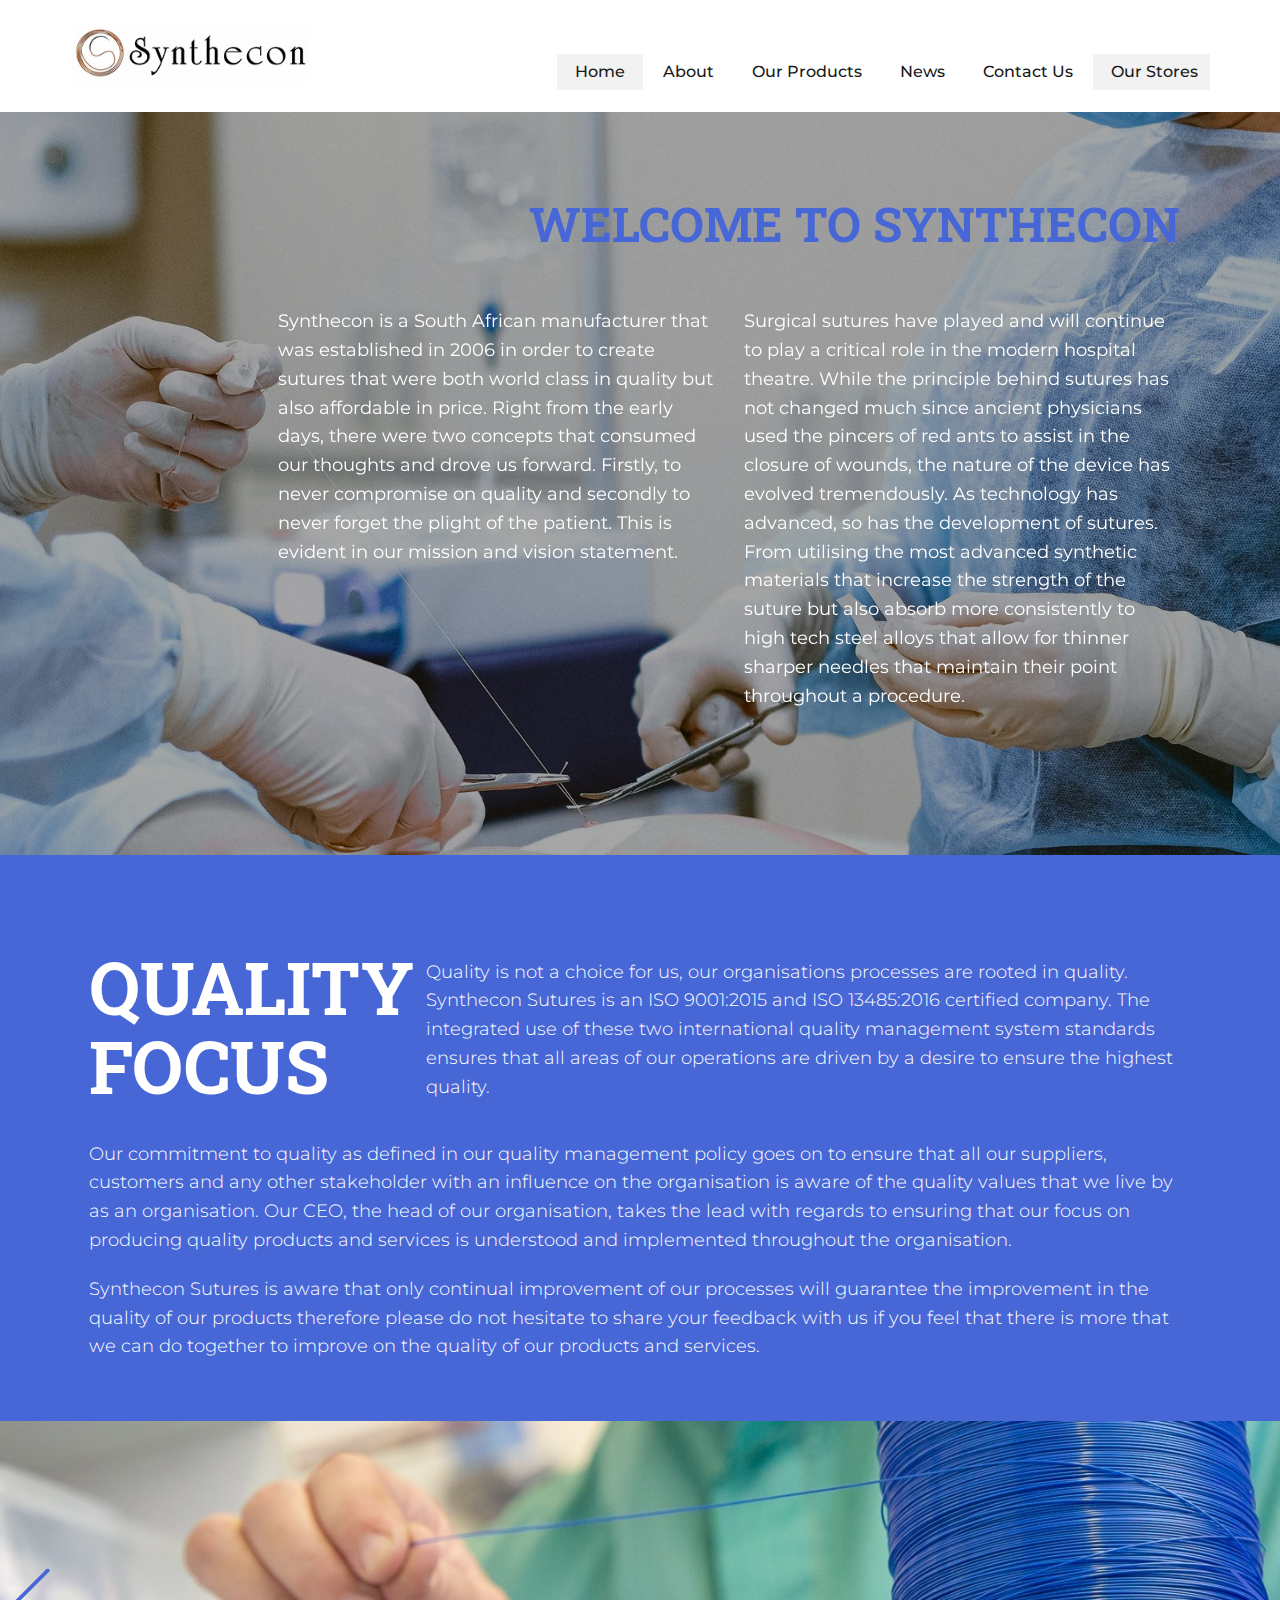
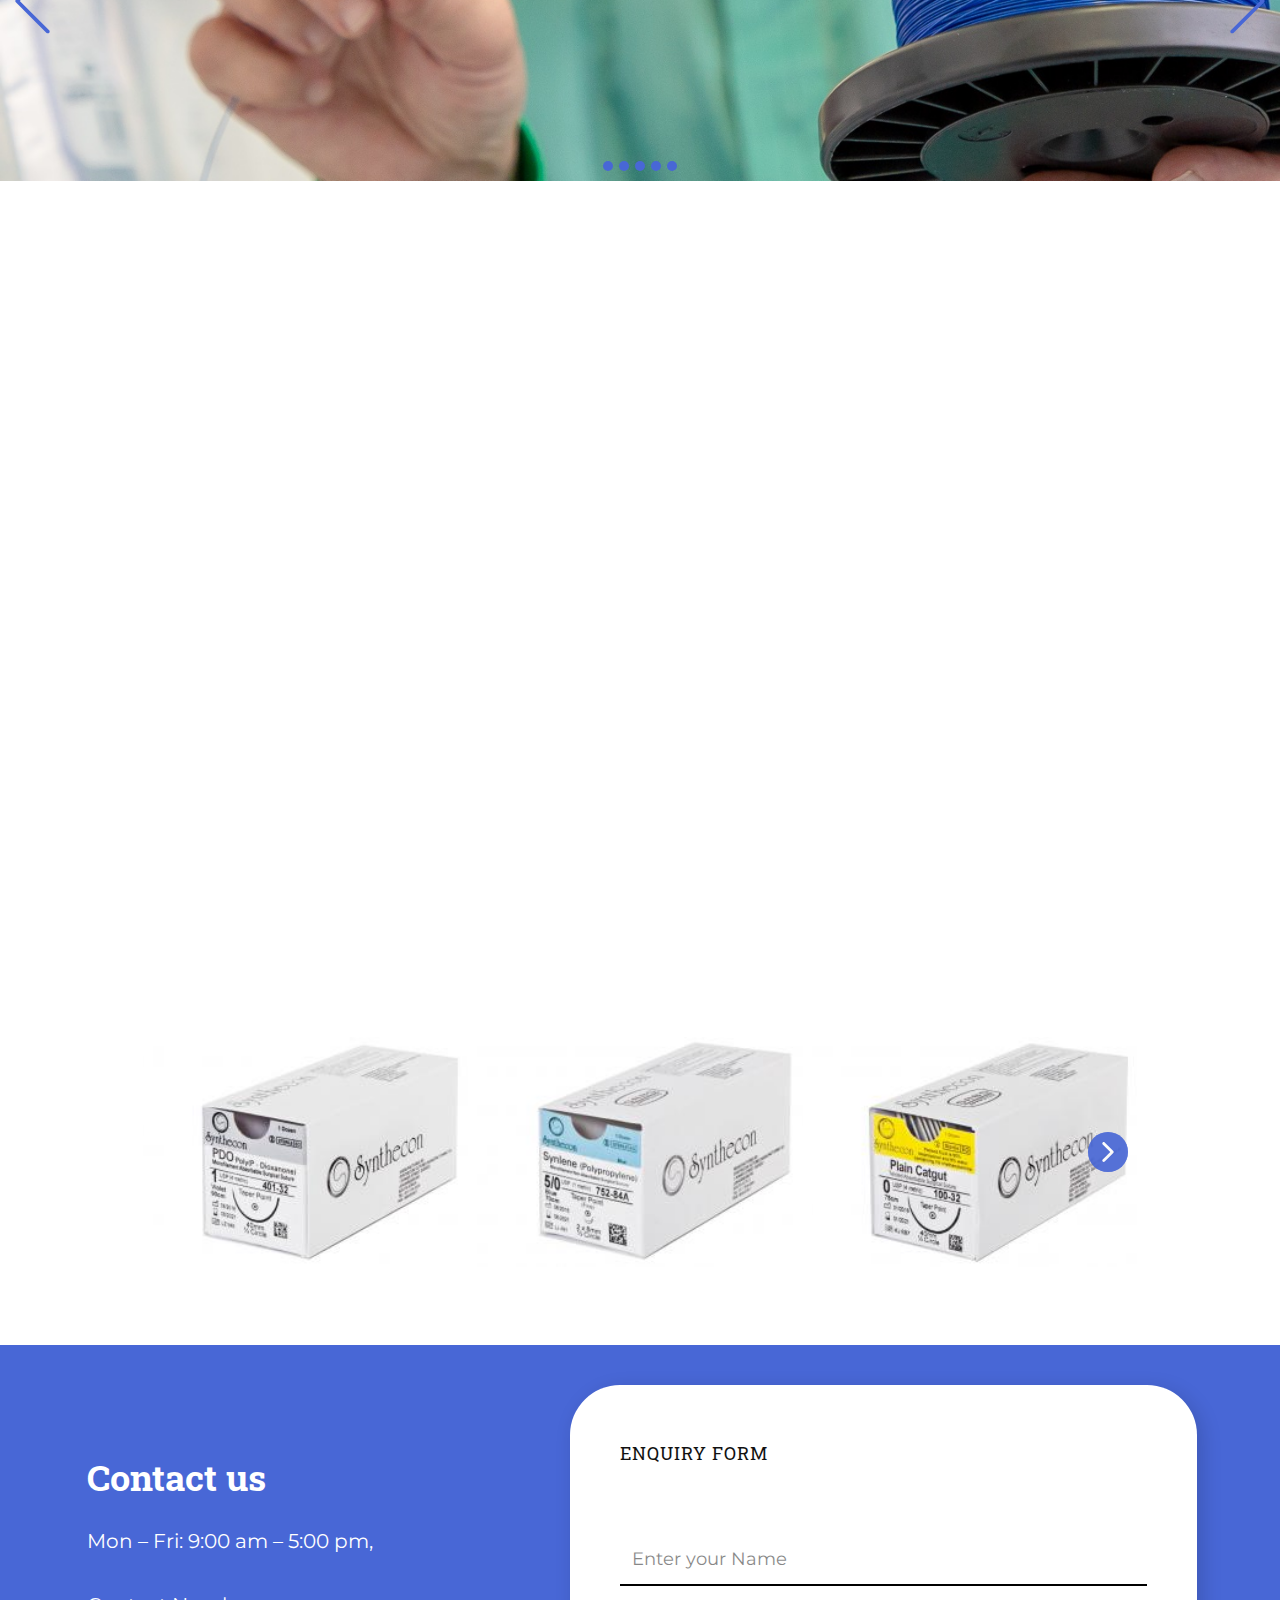
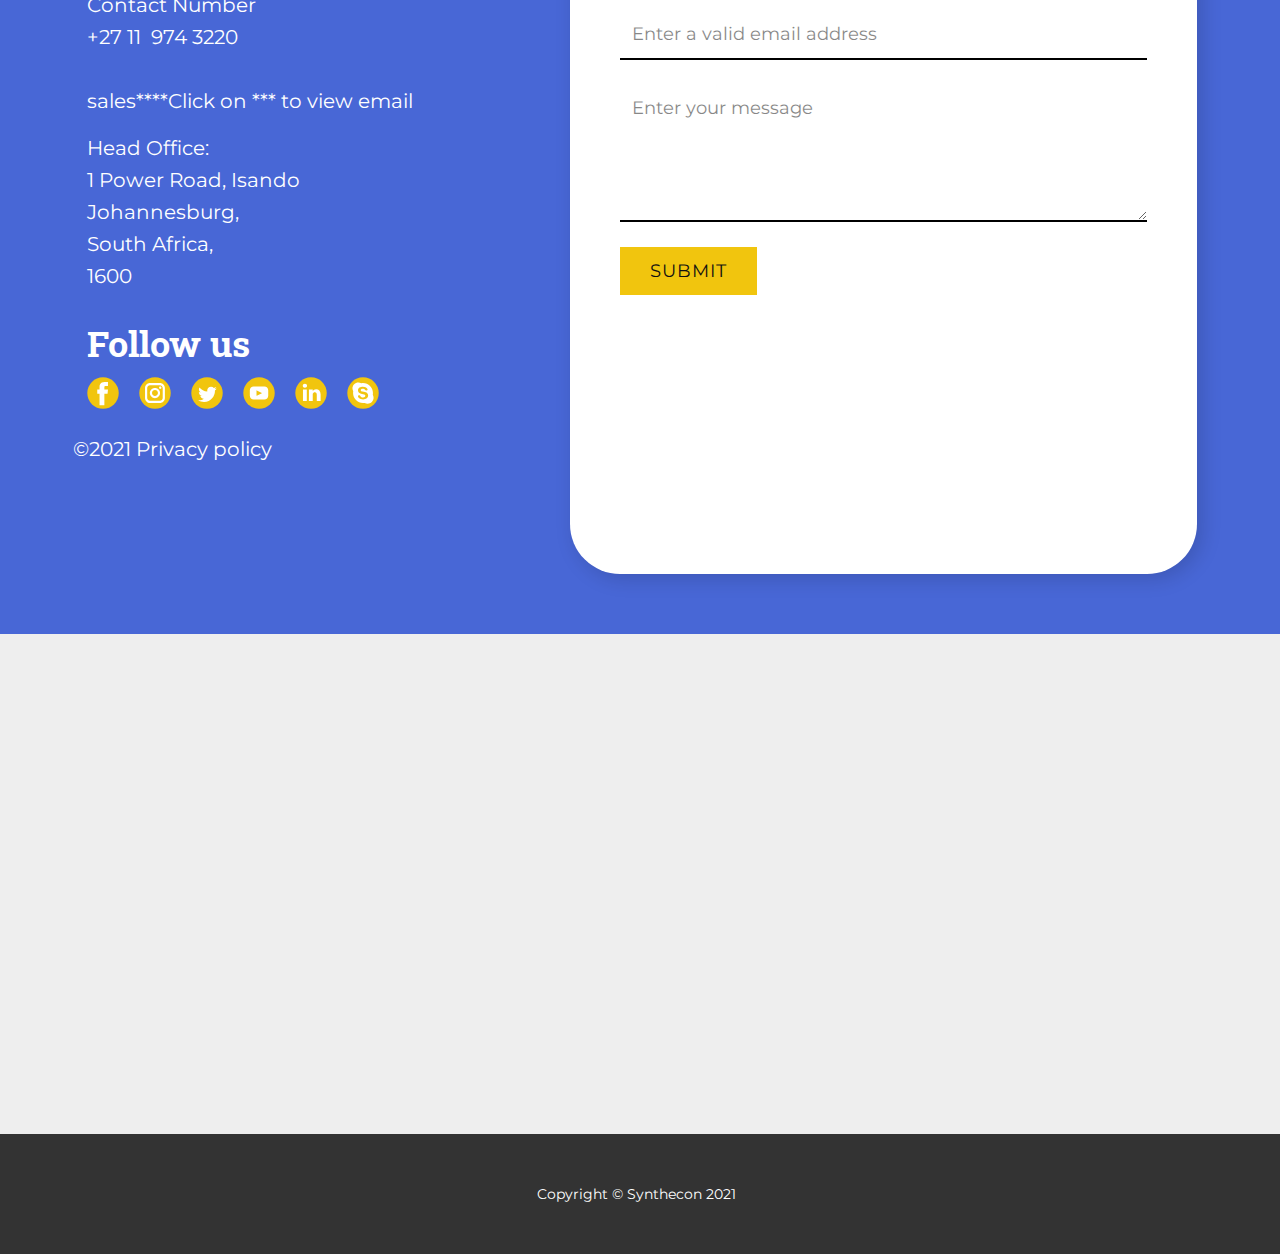
<file: index.html>
<!DOCTYPE html>
<html style="font-size: 16px;"><head>
    <meta name="viewport" content="width=device-width, initial-scale=1.0">
    <meta charset="utf-8">
    <meta name="keywords" content="Dental Care Services, Preventive services include:, About Our Dental Clinicand why choose us?, Our Services, GeneralDentist &amp; Prosthodontist, High Quality Treatment, contact us">
    <meta name="description" content="">
    <meta name="page_type" content="np-template-header-footer-from-plugin">
    <title>Home</title>
    <link rel="stylesheet" href="nicepage.css" media="screen">
<link rel="stylesheet" href="Home.css" media="screen">
    <script class="u-script" type="text/javascript" src="jquery.js" defer=""></script>
    <script class="u-script" type="text/javascript" src="nicepage.js" defer=""></script>
    <meta name="generator" content="Nicepage 3.29.1, nicepage.com">
    <meta property="og:title" content="Welcome to Synthecon">
    <meta property="og:description" content="Synthecon Sutures is a South African based leading manufacturer of quality surgical sutures.">
    <meta property="og:image" content="https://www.synthecon.co.za/images/favicon.jpg">
    <meta property="og:url" content="https://www.synthecon.co.za/">
    <link rel="icon" href="images/favicon.jpg">
    
    
    
    
    
    <link id="u-theme-google-font" rel="stylesheet" href="https://fonts.googleapis.com/css?family=Roboto+Slab:100,200,300,400,500,600,700,800,900|Montserrat:100,100i,200,200i,300,300i,400,400i,500,500i,600,600i,700,700i,800,800i,900,900i">
    
    
    
    
    
    
    
    
    <script type="application/ld+json">{
		"@context": "http://schema.org",
		"@type": "Organization",
		"name": "Synthecon",
		"logo": "images/logo.jpg"
}</script>
    <meta name="theme-color" content="#4867d6">
    <meta property="og:type" content="website">
  </head>
  <body data-home-page="Home.html" data-home-page-title="Home" class="u-body"><header class="u-clearfix u-header u-sticky u-sticky-4473 u-white u-header" id="sec-ae8a"><div class="u-clearfix u-sheet u-valign-middle-xl u-sheet-1">
        <a href="Home.html#sec-d87c" data-page-id="933927194" class="u-image u-logo u-image-1" data-image-width="297" data-image-height="80" title="Home">
          <img src="images/logo.jpg" class="u-logo-image u-logo-image-1">
        </a>
        <nav class="u-menu u-menu-dropdown u-offcanvas u-menu-1" data-responsive-from="MD">
          <div class="menu-collapse" style="font-size: 1rem; letter-spacing: 0px; font-weight: 500;">
            <a class="u-button-style u-custom-active-border-color u-custom-active-color u-custom-border u-custom-border-color u-custom-borders u-custom-hover-border-color u-custom-hover-color u-custom-left-right-menu-spacing u-custom-padding-bottom u-custom-text-active-color u-custom-text-color u-custom-text-hover-color u-custom-top-bottom-menu-spacing u-nav-link u-text-active-palette-1-base u-text-hover-palette-2-base" href="#">
              <svg><use xmlns:xlink="http://www.w3.org/1999/xlink" xlink:href="#menu-hamburger"></use></svg>
              <svg version="1.1" xmlns="http://www.w3.org/2000/svg" xmlns:xlink="http://www.w3.org/1999/xlink"><defs><symbol id="menu-hamburger" viewBox="0 0 16 16" style="width: 16px; height: 16px;"><rect y="1" width="16" height="2"></rect><rect y="7" width="16" height="2"></rect><rect y="13" width="16" height="2"></rect>
</symbol>
</defs></svg>
            </a>
          </div>
          <div class="u-custom-menu u-nav-container" wfd-invisible="true">
            <ul class="u-nav u-spacing-2 u-unstyled u-nav-1"><li class="u-nav-item"><a class="u-active-grey-5 u-border-active-palette-1-base u-border-hover-palette-1-base u-button-style u-hover-grey-10 u-nav-link u-text-active-grey-90 u-text-grey-90 u-text-hover-grey-90" href="Home.html" style="padding: 10px 18px;">Home</a>
</li><li class="u-nav-item"><a class="u-active-grey-5 u-border-active-palette-1-base u-border-hover-palette-1-base u-button-style u-hover-grey-10 u-nav-link u-text-active-grey-90 u-text-grey-90 u-text-hover-grey-90" href="Home.html#sec-d87c" data-page-id="933927194" style="padding: 10px 18px;">About</a>
</li><li class="u-nav-item"><a class="u-active-grey-5 u-border-active-palette-1-base u-border-hover-palette-1-base u-button-style u-hover-grey-10 u-nav-link u-text-active-grey-90 u-text-grey-90 u-text-hover-grey-90" href="Home.html#sec-d87c" data-page-id="933927194" style="padding: 10px 18px;">Our Products</a>
</li><li class="u-nav-item"><a class="u-active-grey-5 u-border-active-palette-1-base u-border-hover-palette-1-base u-button-style u-hover-grey-10 u-nav-link u-text-active-grey-90 u-text-grey-90 u-text-hover-grey-90" href="Home.html#sec-d87c" data-page-id="933927194" style="padding: 10px 18px;">News</a>
</li><li class="u-nav-item"><a class="u-active-grey-5 u-border-active-palette-1-base u-border-hover-palette-1-base u-button-style u-hover-grey-10 u-nav-link u-text-active-grey-90 u-text-grey-90 u-text-hover-grey-90" href="Home.html#carousel_4730" data-page-id="933927194" style="padding: 10px 18px;">Contact Us</a>
</li><li class="u-nav-item"><a class="u-active-grey-5 u-border-active-palette-1-base u-border-hover-palette-1-base u-button-style u-hover-grey-10 u-nav-link u-text-active-grey-90 u-text-grey-90 u-text-hover-grey-90" href="Home.html#sec-d87c" data-page-id="933927194" style="padding: 10px 12px 10px 18px;">Our Stores</a>
</li></ul>
          </div>
          <div class="u-custom-menu u-nav-container-collapse">
            <div class="u-black u-container-style u-inner-container-layout u-opacity u-opacity-95 u-sidenav">
              <div class="u-inner-container-layout u-sidenav-overflow">
                <div class="u-menu-close"></div>
                <ul class="u-align-center u-nav u-popupmenu-items u-unstyled u-nav-2"><li class="u-nav-item"><a class="u-button-style u-nav-link" href="Home.html" style="padding: 10px 20px;">Home</a>
</li><li class="u-nav-item"><a class="u-button-style u-nav-link" href="Home.html#sec-d87c" data-page-id="933927194" style="padding: 10px 20px;">About</a>
</li><li class="u-nav-item"><a class="u-button-style u-nav-link" href="Home.html#sec-d87c" data-page-id="933927194" style="padding: 10px 20px;">Our Products</a>
</li><li class="u-nav-item"><a class="u-button-style u-nav-link" href="Home.html#sec-d87c" data-page-id="933927194" style="padding: 10px 20px;">News</a>
</li><li class="u-nav-item"><a class="u-button-style u-nav-link" href="Home.html#carousel_4730" data-page-id="933927194" style="padding: 10px 20px;">Contact Us</a>
</li><li class="u-nav-item"><a class="u-button-style u-nav-link" href="Home.html#sec-d87c" data-page-id="933927194" style="padding: 10px 20px;">Our Stores</a>
</li></ul>
              </div>
            </div>
            <div class="u-black u-menu-overlay u-opacity u-opacity-70" wfd-invisible="true"></div>
          </div>
        </nav>
      </div></header> 
    <section class="u-clearfix u-image u-shading u-section-1" id="sec-d87c" data-image-width="1600" data-image-height="1067">
      <div class="u-clearfix u-sheet u-valign-middle-xs u-sheet-1">
        <div class="u-clearfix u-layout-wrap u-layout-wrap-1">
          <div class="u-layout">
            <div class="u-layout-col">
              <div class="u-size-30">
                <div class="u-layout-col">
                  <div class="u-container-style u-layout-cell u-left-cell u-right-cell u-size-60 u-layout-cell-1">
                    <div class="u-container-layout u-valign-middle u-container-layout-1">
                      <h2 class="u-text u-text-palette-1-base u-text-1" data-animation-name="slideIn" data-animation-duration="1000" data-animation-delay="0" data-animation-direction="Right"> WELCOME ​TO SYNTHECON</h2>
                    </div>
                  </div>
                </div>
              </div>
              <div class="u-size-30">
                <div class="u-layout-row">
                  <div class="u-container-style u-layout-cell u-right-cell u-size-30 u-layout-cell-2">
                    <div class="u-container-layout u-container-layout-2">
                      <p class="u-text u-text-2" data-animation-name="fadeIn" data-animation-duration="1000" data-animation-delay="0" data-animation-direction=""> Synthecon is a South African manufacturer that was established in 2006 in order to create sutures that were both world class in quality but also affordable in price. Right from the early days, there were two concepts that consumed our thoughts and drove us forward. Firstly, to never compromise on quality and secondly to never forget the plight of the patient. This is evident in our mission and vision statement. </p>
                    </div>
                  </div>
                  <div class="u-container-style u-layout-cell u-left-cell u-size-30 u-layout-cell-3" data-animation-name="fadeIn" data-animation-duration="1000" data-animation-delay="0" data-animation-direction="">
                    <div class="u-container-layout u-container-layout-3">
                      <p class="u-text u-text-3"> Surgical sutures have played and will continue to play a critical role in the modern hospital theatre. While the principle behind sutures has not changed much since ancient physicians used the pincers of red ants to assist in the closure of wounds, the nature of the device has evolved tremendously. As technology has advanced, so has the development of sutures. From utilising the most advanced synthetic materials that increase the strength of the suture but also absorb more consistently to high tech steel alloys that allow for thinner sharper needles that maintain their point throughout a procedure.</p>
                    </div>
                  </div>
                </div>
              </div>
            </div>
          </div>
        </div>
      </div>
    </section>
    <section class="u-clearfix u-palette-1-base u-section-2" id="carousel_05cc">
      <div class="u-clearfix u-sheet u-valign-middle-lg u-valign-middle-md u-valign-middle-sm u-valign-middle-xs u-sheet-1">
        <div class="u-clearfix u-expanded-width-lg u-expanded-width-md u-expanded-width-sm u-expanded-width-xs u-layout-wrap u-layout-wrap-1">
          <div class="u-layout">
            <div class="u-layout-row">
              <div class="u-container-style u-layout-cell u-left-cell u-size-60 u-layout-cell-1">
                <div class="u-container-layout u-container-layout-1">
                  <h2 class="u-align-center-xs u-align-left-sm u-text u-text-1"> QUALITY FOCUS</h2>
                  <p class="u-text u-text-2"> Quality is not a choice for us, our organisations processes are rooted in quality. Synthecon Sutures is an ISO 9001:2015 and ISO 13485:2016 certified company. The integrated use of these two international quality manageme​​nt system standards ensures that all areas of our operations are driven by a desire to ensure the highest quality.</p>
                  <p class="u-text u-text-3"> Our commitment to quality as defined in our quality management policy goes on to ensure that all our suppliers, customers and any other stakeholder with an influence on the organisation is aware of the quality values that we live by as an organisation. Our CEO, the head of our organisation, takes the lead with regards to ensuring that our focus on producing quality products and services is understood and implemented throughout the organisation.</p>
                  <p class="u-text u-text-4"> Synthecon Sutures is aware that only continual improvement of our processes will guarantee the improvement in the quality of our products therefore please do not hesitate to share your feedback with us if you feel that there is more that we can do together to improve on the quality of our products and services.</p>
                </div>
              </div>
            </div>
          </div>
        </div>
      </div>
    </section>
    <section class="u-carousel u-slide u-block-80c3-1" id="carousel_66ef" data-interval="1500" data-u-ride="carousel">
      <ol class="u-absolute-hcenter u-carousel-indicators u-block-80c3-2">
        <li data-u-target="#carousel_66ef" class="u-active u-palette-1-base u-shape-circle" data-u-slide-to="0" style="width: 10px; height: 10px;"></li>
        <li data-u-target="#carousel_66ef" class="u-palette-1-base u-shape-circle" data-u-slide-to="1" style="width: 10px; height: 10px;"></li>
        <li data-u-target="#carousel_66ef" class="u-palette-1-base u-shape-circle" data-u-slide-to="2" style="width: 10px; height: 10px;"></li>
        <li data-u-target="#carousel_66ef" class="u-palette-1-base u-shape-circle" data-u-slide-to="3" style="width: 10px; height: 10px;"></li>
        <li data-u-target="#carousel_66ef" class="u-palette-1-base u-shape-circle" data-u-slide-to="4" style="width: 10px; height: 10px;"></li>
      </ol>
      <div class="u-carousel-inner" role="listbox">
        <div class="u-active u-align-center u-carousel-item u-clearfix u-image u-section-3-1" data-image-width="1451" data-image-height="430">
          <div class="u-align-left u-clearfix u-sheet u-sheet-1"></div>
        </div>
        <div class="u-carousel-item u-clearfix u-image u-section-3-2" data-image-width="1450" data-image-height="430">
          <div class="u-clearfix u-sheet u-sheet-1"></div>
        </div>
        <div class="u-carousel-item u-clearfix u-image u-section-3-3" data-image-width="1444" data-image-height="431">
          <div class="u-clearfix u-sheet u-sheet-1"></div>
        </div>
        <div class="u-carousel-item u-clearfix u-image u-section-3-4" data-image-width="1450" data-image-height="431">
          <div class="u-clearfix u-sheet u-sheet-1"></div>
        </div>
        <div class="u-carousel-item u-clearfix u-image u-section-3-5" data-image-width="1450" data-image-height="431">
          <div class="u-clearfix u-sheet u-sheet-1"></div>
        </div>
      </div>
      <a class="u-absolute-vcenter u-carousel-control u-carousel-control-prev u-icon-circle u-text-palette-1-base u-block-80c3-3" href="#carousel_66ef" role="button" data-u-slide="prev">
        <span aria-hidden="true">
          <svg viewBox="0 0 477.175 477.175"><path d="M145.188,238.575l215.5-215.5c5.3-5.3,5.3-13.8,0-19.1s-13.8-5.3-19.1,0l-225.1,225.1c-5.3,5.3-5.3,13.8,0,19.1l225.1,225
                    c2.6,2.6,6.1,4,9.5,4s6.9-1.3,9.5-4c5.3-5.3,5.3-13.8,0-19.1L145.188,238.575z"></path></svg>
        </span>
        <span class="sr-only">Previous</span>
      </a>
      <a class="u-absolute-vcenter u-carousel-control u-carousel-control-next u-icon-circle u-text-palette-1-base u-block-80c3-4" href="#carousel_66ef" role="button" data-u-slide="next">
        <span aria-hidden="true">
          <svg viewBox="0 0 477.175 477.175"><path d="M360.731,229.075l-225.1-225.1c-5.3-5.3-13.8-5.3-19.1,0s-5.3,13.8,0,19.1l215.5,215.5l-215.5,215.5
                    c-5.3,5.3-5.3,13.8,0,19.1c2.6,2.6,6.1,4,9.5,4c3.4,0,6.9-1.3,9.5-4l225.1-225.1C365.931,242.875,365.931,234.275,360.731,229.075z"></path></svg>
        </span>
        <span class="sr-only">Next</span>
      </a>
    </section>
    <section class="skrollable u-align-center u-clearfix u-image u-parallax u-shading u-section-4" id="sec-31fa" data-image-width="1200" data-image-height="800">
      <div class="u-clearfix u-sheet u-valign-middle-sm u-valign-middle-xs u-sheet-1">
        <div class="u-expanded-width u-list u-list-1">
          <div class="u-repeater u-repeater-1">
            <div class="u-container-style u-list-item u-repeater-item u-list-item-1" data-animation-name="slideIn" data-animation-duration="1000" data-animation-delay="0" data-animation-direction="Right">
              <div class="u-container-layout u-similar-container u-valign-middle-md u-valign-middle-sm u-valign-middle-xs u-container-layout-1"><span class="u-icon u-icon-circle u-palette-2-light-1 u-spacing-20 u-icon-1"><svg class="u-svg-link" preserveAspectRatio="xMidYMin slice" viewBox="0 -22 476.43334 476" style=""><use xmlns:xlink="http://www.w3.org/1999/xlink" xlink:href="#svg-1d53"></use></svg><svg class="u-svg-content" viewBox="0 -22 476.43334 476" id="svg-1d53"><path d="m421.71875 161.597656-1.640625-67.179687c-.757813-14.988281 10.394531-27.925781 25.332031-29.382813l23.019532 145.269532c.277343 18.234374-5.320313 36.070312-15.96875 50.871093l-56.351563 68.199219c-5.1875 6.277344-7.746094 14.3125-7.140625 22.429688l1.511719 20.140624-78.460938-37.371093.300781-.636719c-6.21875-30.597656 5.179688-62.101562 29.539063-81.632812l4.46875-3.589844c7.003906-5.617188 12.648437-12.742188 16.511719-20.847656l21.539062-45.222657c6.757813-14.191406 21.699219-22.613281 37.339844-21.046875zm0 0" fill="#f7caa5"></path><path d="m390.480469 371.945312 8.828125 4.210938-23.609375 49.578125-108.820313-51.816406 23.621094-49.59375 21.519531 10.25zm0 0" fill="#00efd1"></path><path d="m331.121094 38.175781v126.800781l-92.902344 29.960938v-126.800781zm0 0" fill="#00acea"></path><path d="m238.21875 68.136719-92.898438-29.960938 92.898438-29.960937 92.902344 29.960937zm0 0" fill="#00efd1"></path><path d="m238.21875 68.136719v126.800781l-92.898438-29.960938v-126.800781zm0 0" fill="#00acea"></path><path d="m85.960938 371.945312 78.457031-37.371093 21.519531-10.25 23.621094 49.59375-108.820313 51.816406-23.609375-49.578125zm0 0" fill="#00efd1"></path><path d="m54.71875 161.597656c15.640625-1.566406 30.582031 6.855469 37.339844 21.046875l21.539062 45.222657c3.863282 8.105468 9.507813 15.230468 16.511719 20.847656l4.46875 3.589844c24.359375 19.53125 35.761719 51.035156 29.542969 81.632812l.296875.636719-78.457031 37.371093 1.507812-20.140624c.605469-8.117188-1.953125-16.152344-7.140625-22.429688l-56.347656-68.199219c-10.652344-14.800781-16.25-32.636719-15.972657-50.871093l23.019532-145.269532c14.386718 1.40625 25.359375 13.488282 25.371094 27.941406 0 .480469-.019532.960938-.039063 1.441407zm0 0" fill="#f7caa5"></path><g fill="#083863"><path d="m444.632812 57.074219c-19.160156 1.847656-33.488281 18.414062-32.546874 37.640625l1.4375 58.925781c-15.753907 1.59375-29.535157 11.28125-36.367188 25.566406l-21.535156 45.21875c-3.355469 7.011719-8.242188 13.179688-14.300782 18.050781l-4.464843 3.585938c-22.765625 18.164062-35.453125 46.132812-34.125 75.226562l-8.792969-4.1875c-3.988281-1.902343-8.761719-.207031-10.664062 3.78125l-23.617188 49.59375c-1.898438 3.988282-.207031 8.761719 3.785156 10.664063l108.820313 51.816406c1.914062.914063 4.113281 1.03125 6.113281.320313 2-.710938 3.632812-2.183594 4.542969-4.101563l23.609375-49.578125c1.898437-3.988281.207031-8.761718-3.777344-10.660156l-4.644531-2.214844-1.160157-15.5c-.464843-6.0625 1.445313-12.066406 5.328126-16.746094l56.351562-68.199218c.113281-.136719.222656-.277344.324219-.421875 11.617187-16.214844 17.738281-35.722657 17.476562-55.667969-.007812-.378906-.039062-.753906-.101562-1.128906l-23.019531-145.269532c-.65625-4.179687-4.460938-7.125-8.671876-6.714843zm-72.714843 358-94.371094-44.9375 16.738281-35.144531 94.367188 44.945312zm74.203125-158.777344-56.175782 67.980469c-6.519531 7.859375-9.734374 17.945312-8.953124 28.128906l.476562 6.390625-61.847656-29.464844c-4.394532-26.789062 6.03125-53.859375 27.253906-70.789062l4.460938-3.585938c7.9375-6.378906 14.335937-14.464843 18.730468-23.648437l21.539063-45.222656c5.320312-11.136719 17.050781-17.746094 29.332031-16.527344.648438.066406 1.296875.152344 1.9375.257812l-31.484375 66.109375c-1.898437 3.988281-.207031 8.761719 3.78125 10.664063 3.992187 1.898437 8.765625.207031 10.664063-3.785156l35.398437-74.328126c1.902344-3.988281.207031-8.765624-3.78125-10.664062-2.535156-1.207031-5.175781-2.171875-7.890625-2.890625l-1.480469-60.703125c0-.070312 0-.140625-.007812-.207031-.410157-7.875 3.832031-15.261719 10.839843-18.875l21.527344 135.84375c.09375 16.234375-4.914062 32.085937-14.320312 45.3125zm0 0"></path><path d="m17.8125 266.277344 56.355469 68.199218c3.875 4.675782 5.785156 10.675782 5.324219 16.730469l-1.164063 15.515625-4.640625 2.210938c-3.988281 1.902344-5.679688 6.675781-3.78125 10.664062l23.613281 49.578125c.910157 1.917969 2.546875 3.394531 4.546875 4.101563 2 .710937 4.199219.597656 6.113282-.316406l108.820312-51.820313c3.992188-1.898437 5.683594-6.675781 3.785156-10.664063l-23.621094-49.589843c-1.898437-3.988281-6.671874-5.683594-10.660156-3.78125l-8.792968 4.1875c1.328124-29.089844-11.355469-57.058594-34.117188-75.222657l-4.476562-3.59375c-6.058594-4.871093-10.945313-11.039062-14.296876-18.050781l-21.542968-45.21875c-6.824219-14.285156-20.605469-23.976562-36.359375-25.570312l1.441406-58.957031c.023437-.566407.042969-1.136719.042969-1.703126.054687-18.597656-14.082032-34.164062-32.597656-35.902343-4.210938-.410157-8.015626 2.53125-8.675782 6.710937l-23.019531 145.269532c-.0625.375-.09375.753906-.1015625 1.128906-.2617185 19.945312 5.8593755 39.453125 17.4765625 55.667968.105469.144532.214844.285157.328125.425782zm181.082031 103.855468-94.375 44.941407-16.730469-35.136719 80.070313-38.136719 14.300781-6.8125zm-161.363281-295.007812c6.691406 3.433594 10.890625 10.332031 10.867188 17.851562 0 .367188-.015626.738282-.03125 1.105469v.140625l-1.484376 60.699219c-2.710937.71875-5.355468 1.6875-7.886718 2.890625-3.992188 1.898438-5.6875 6.671875-3.789063 10.664062l35.398438 74.328126c1.902343 3.992187 6.675781 5.683593 10.664062 3.785156 3.988281-1.902344 5.683594-6.675782 3.78125-10.664063l-31.484375-66.109375c.648438-.109375 1.300782-.195312 1.953125-.261718 12.277344-1.210938 24 5.398437 29.316407 16.53125l21.542968 45.222656c4.390625 9.183594 10.789063 17.265625 18.722656 23.644531l4.472657 3.59375c21.21875 16.929687 31.636719 44 27.246093 70.789063l-61.855468 29.460937.476562-6.398437c.777344-10.179688-2.429687-20.261719-8.949218-28.117188l-56.171876-67.988281c-9.40625-13.226563-14.417968-29.078125-14.320312-45.308594zm0 0"></path><path d="m333.625 172.589844c3.316406-1.0625 5.574219-4.132813 5.59375-7.613282v-126.800781c-.019531-3.480469-2.277344-6.550781-5.59375-7.613281l-92.925781-29.960938c-1.601563-.5117182-3.320313-.5117182-4.921875 0l-92.957032 29.960938c-3.316406 1.058594-5.578124 4.132812-5.601562 7.613281v126.800781c.023438 3.480469 2.277344 6.550782 5.59375 7.613282l92.925781 29.960937c.796875.253907 1.628907.386719 2.46875.386719.84375 0 1.683594-.132812 2.484375-.386719zm-87.40625 11.359375v-109.988281l77-24.796876v109.984376zm-8-167.328125 66.835938 21.554687-66.835938 21.554688-66.835938-21.554688zm-85 32.542968 77 24.796876v109.988281l-77-24.800781zm0 0"></path>
</g></svg>
            
            
          </span>
                <h3 class="u-align-center u-text u-text-default u-text-1"> Product Overview</h3>
                <p class="u-align-center u-text u-text-default u-text-2"> Synthecon Sutures is a South African based leading manufacturer of quality surgical sutures. To create products of a high standard, our company has for over a decade invested in building strong relationships with only the best suppliers of our materials.<br>
                  <br>Our multi-skilled team of experts combines our collective skills and experience to build onto our understanding of customer requirements. &nbsp;Synthecon sutures can provide you with off the shelf and customer specific products that do not only meet the expectations of you our customers but guarantee the safety and wellbeing of patients.
                </p>
              </div>
            </div>
            <div class="u-align-center u-container-style u-list-item u-repeater-item u-list-item-2" data-animation-name="slideIn" data-animation-duration="1000" data-animation-delay="0" data-animation-direction="Right">
              <div class="u-container-layout u-similar-container u-valign-middle-md u-valign-middle-sm u-valign-middle-xs u-container-layout-2"><span class="u-icon u-icon-circle u-palette-2-light-1 u-spacing-20 u-icon-2"><svg class="u-svg-link" preserveAspectRatio="xMidYMin slice" viewBox="0 0 512 512" style=""><use xmlns:xlink="http://www.w3.org/1999/xlink" xlink:href="#svg-7106"></use></svg><svg class="u-svg-content" viewBox="0 0 512 512" id="svg-7106"><g><path d="m256 7.5h112v497h-112z" fill="#2196f3"></path><path d="m338 7.5h30v497h-30z" fill="#1e88e5"></path><path d="m144 7.5h112v497h-112z" fill="#42a5f5"></path><g fill="#e2e2e2"><path d="m277.213 162.221-63.64-63.64c-5.858-5.858-5.858-15.355 0-21.213 5.858-5.858 15.355-5.858 21.213 0l63.64 63.64c5.858 5.858 5.858 15.355 0 21.213-5.857 5.858-15.355 5.858-21.213 0z"></path><path d="m277.213 298.426-63.64-63.64c-5.858-5.858-5.858-15.355 0-21.213 5.858-5.858 15.355-5.858 21.213 0l63.64 63.64c5.858 5.858 5.858 15.355 0 21.213-5.857 5.858-15.355 5.858-21.213 0z"></path><path d="m277.213 434.632-63.64-63.64c-5.858-5.858-5.858-15.355 0-21.213 5.858-5.858 15.355-5.858 21.213 0l63.64 63.64c5.858 5.858 5.858 15.355 0 21.213-5.857 5.857-15.355 5.857-21.213 0z"></path>
</g><path d="m234.787 162.221 63.64-63.64c5.858-5.858 5.858-15.355 0-21.213-5.858-5.858-15.355-5.858-21.213 0l-63.64 63.64c-5.858 5.858-5.858 15.355 0 21.213 5.857 5.858 15.355 5.858 21.213 0z" fill="#f1f1f1"></path><path d="m234.787 298.426 63.64-63.64c5.858-5.858 5.858-15.355 0-21.213-5.858-5.858-15.355-5.858-21.213 0l-63.64 63.64c-5.858 5.858-5.858 15.355 0 21.213 5.857 5.858 15.355 5.858 21.213 0z" fill="#f1f1f1"></path><path d="m234.787 434.632 63.64-63.64c5.858-5.858 5.858-15.355 0-21.213-5.858-5.858-15.355-5.858-21.213 0l-63.64 63.64c-5.858 5.858-5.858 15.355 0 21.213 5.857 5.857 15.355 5.857 21.213 0z" fill="#f1f1f1"></path><g><path d="m368 423.115c4.142 0 7.5-3.358 7.5-7.5v-408.115c0-4.142-3.358-7.5-7.5-7.5h-224c-4.142 0-7.5 3.358-7.5 7.5v23.905c0 4.142 3.358 7.5 7.5 7.5s7.5-3.358 7.5-7.5v-16.405h97v65.474l-8.407-8.407c-4.248-4.248-9.899-6.587-15.913-6.587-6.015 0-11.666 2.339-15.918 6.591-8.754 8.77-8.754 23.038.005 31.812l15.913 15.912-15.909 15.909c-4.25 4.25-6.59 9.9-6.59 15.91s2.34 11.66 6.59 15.91c4.386 4.386 10.148 6.58 15.91 6.58s11.523-2.193 15.91-6.58l8.41-8.41v57.559l-8.407-8.407c-4.248-4.247-9.899-6.586-15.913-6.586s-11.666 2.339-15.918 6.591c-8.756 8.772-8.756 23.045.005 31.822l15.91 15.91-15.906 15.906c-8.773 8.772-8.773 23.047 0 31.819 4.386 4.386 10.148 6.58 15.91 6.58s11.523-2.193 15.91-6.58l8.41-8.41v57.564l-8.407-8.407c-4.254-4.253-9.905-6.596-15.913-6.596s-11.659 2.343-15.918 6.602c-8.753 8.769-8.753 23.038.005 31.812l15.913 15.913-15.909 15.909c-8.773 8.772-8.773 23.047 0 31.819 4.386 4.386 10.148 6.58 15.91 6.58s11.523-2.193 15.91-6.58l8.41-8.41v65.476h-24.379c-4.142 0-7.5 3.358-7.5 7.5s3.358 7.5 7.5 7.5h143.876c4.142 0 7.5-3.358 7.5-7.5v-57.002c0-4.142-3.358-7.5-7.5-7.5s-7.5 3.358-7.5 7.5v49.502h-97v-65.474l8.407 8.407c4.248 4.248 9.899 6.587 15.913 6.587 6.015 0 11.666-2.339 15.918-6.591 8.754-8.77 8.754-23.038-.005-31.812l-15.913-15.913 15.909-15.909c4.25-4.25 6.59-9.9 6.59-15.91s-2.34-11.66-6.59-15.91c-8.772-8.772-23.047-8.772-31.819 0l-8.41 8.41v-57.559l8.407 8.407c4.248 4.247 9.899 6.586 15.913 6.586s11.666-2.339 15.918-6.591c8.756-8.772 8.756-23.045-.005-31.822l-15.91-15.91 15.906-15.906c8.773-8.772 8.773-23.047 0-31.819-8.772-8.772-23.047-8.772-31.819 0l-8.41 8.41v-57.564l8.407 8.407c4.254 4.253 9.905 6.596 15.913 6.596s11.659-2.343 15.918-6.602c8.753-8.769 8.753-23.038-.005-31.812l-15.913-15.913 15.909-15.909c8.773-8.772 8.773-23.047 0-31.819-8.772-8.772-23.047-8.772-31.819 0l-8.41 8.41v-65.475h97v400.615c0 4.142 3.358 7.5 7.5 7.5zm-149.122-329.834c-2.921-2.926-2.921-7.687-.005-10.608 1.415-1.415 3.299-2.193 5.307-2.193 2.007 0 3.892.779 5.307 2.193l15.908 15.908-10.608 10.608zm0 136.21c-2.924-2.928-2.923-7.694-.005-10.618 1.415-1.415 3.3-2.193 5.308-2.193s3.893.779 5.307 2.193l15.91 15.91-10.614 10.614zm0 136.201c-2.921-2.926-2.921-7.688-.005-10.608 1.421-1.421 3.306-2.204 5.308-2.204 2.001 0 3.886.783 5.307 2.203l15.908 15.908-10.61 10.609zm74.244 53.027c2.921 2.926 2.921 7.687.005 10.608-1.415 1.415-3.299 2.193-5.307 2.193-2.007 0-3.892-.779-5.307-2.193l-15.908-15.908 10.609-10.609zm-10.605-63.637c1.462-1.462 3.383-2.193 5.303-2.193s3.841.731 5.303 2.193c1.417 1.417 2.197 3.3 2.197 5.303s-.78 3.887-2.197 5.303l-63.64 63.64c-2.925 2.924-7.683 2.924-10.606 0-2.924-2.924-2.924-7.682 0-10.606l21.135-21.135c.026-.026.055-.047.081-.073s.048-.055.074-.081zm10.605-72.573c2.924 2.928 2.923 7.694.005 10.618-1.415 1.415-3.3 2.193-5.308 2.193s-3.893-.779-5.307-2.193l-15.91-15.91 10.614-10.614zm-10.605-63.632c1.462-1.462 3.383-2.193 5.303-2.193s3.841.731 5.303 2.193c2.924 2.924 2.924 7.682 0 10.606l-63.64 63.64c-2.925 2.924-7.683 2.924-10.606 0-2.924-2.924-2.924-7.682 0-10.606zm10.605-72.569c2.921 2.926 2.921 7.688.005 10.608-1.421 1.421-3.306 2.204-5.308 2.204-2.001 0-3.886-.783-5.307-2.203l-15.908-15.908 10.609-10.609zm-10.605-63.636c1.462-1.462 3.383-2.193 5.303-2.193s3.841.731 5.303 2.193c2.924 2.924 2.924 7.682 0 10.606l-63.64 63.64c-2.925 2.924-7.683 2.924-10.606 0-1.417-1.417-2.197-3.3-2.197-5.303s.78-3.887 2.197-5.303l21.135-21.135c.026-.026.055-.047.081-.073s.048-.055.074-.081z"></path><path d="m192.242 497h-40.742v-432.665c0-4.142-3.358-7.5-7.5-7.5s-7.5 3.358-7.5 7.5v440.165c0 4.142 3.358 7.5 7.5 7.5h48.242c4.142 0 7.5-3.358 7.5-7.5s-3.358-7.5-7.5-7.5z"></path>
</g>
</g></svg>
            
            
          </span>
                <h3 class="u-align-center u-text u-text-default u-text-3"> The Suture Thread</h3>
                <p class="u-align-center u-text u-text-default u-text-4"> The thread used in the manufacturing of our sutures includes: &nbsp;Chromic Catgut, Nylon, Plain Catgut, Mocryl, Polydioxanone (PDO), Polyester, Syncryl (PGLA), Polypropylene (Synlene), Silk, Rapide and Synthabs(PGA).<br>
                  <br>Our suture diameter ranges from USP Size 5 to 10/0. We are one of the few companies that manufacture surgical sutures up to diameter size 10/0.
                </p>
              </div>
            </div>
            <div class="u-align-center u-container-style u-list-item u-repeater-item u-list-item-3" data-animation-name="slideIn" data-animation-duration="1000" data-animation-delay="0" data-animation-direction="Right">
              <div class="u-container-layout u-similar-container u-valign-middle-md u-valign-middle-sm u-valign-middle-xs u-container-layout-3"><span class="u-icon u-icon-circle u-palette-2-light-1 u-spacing-20 u-icon-3"><svg class="u-svg-link" preserveAspectRatio="xMidYMin slice" viewBox="0 0 256 256" style=""><use xmlns:xlink="http://www.w3.org/1999/xlink" xlink:href="#svg-fbe8"></use></svg><svg class="u-svg-content" viewBox="0 0 256 256" id="svg-fbe8"><path d="m109.559 8c-7.5 7.012-11.554 20.093-10.333 33.333l19.174 207.987c.452 4.907 5.122 4.907 5.574 0l19.18-207.986c1.22-13.24-2.835-26.321-10.333-33.333-7.132-6.668-16.13-6.668-23.262-.001z" fill="#a4c9ff"></path><ellipse cx="121.19" cy="35.088" fill="#4671c6" rx="9.805" ry="16.143"></ellipse><path d="m121.19 255c-2.127 0-4.429-1.7-4.779-5.5l-19.177-207.982c-1.275-13.831 3.027-27.56 10.958-34.977 7.895-7.382 18.1-7.383 25.994 0 7.932 7.417 12.233 21.146 10.959 34.977l-19.176 207.982c-.35 3.8-2.653 5.5-4.779 5.5zm-10.265-245.538c-7.063 6.6-10.873 19.043-9.707 31.688l19.182 207.986c.126 1.378.668 1.864.8 1.864s.668-.486.8-1.864l19.162-207.986c1.166-12.646-2.644-25.084-9.707-31.688-6.331-5.92-14.2-5.92-20.531 0z" fill="#3762cc"></path><path d="m121.19 53.232c-6.62 0-11.8-7.97-11.8-18.144s5.185-18.143 11.8-18.143 11.81 7.97 11.81 18.143-5.19 18.144-11.81 18.144zm0-32.287c-4.231 0-7.8 6.477-7.8 14.143s3.574 14.144 7.8 14.144 7.81-6.477 7.81-14.144-3.58-14.143-7.81-14.143z" fill="#3762cc"></path><path d="m97.167 114h61.666a41.38 41.38 0 0 0 41.334-41.333v-1.245a41.38 41.38 0 0 0 -41.334-41.334h-15.464c-.151 0-.293.032-.441.045a50.458 50.458 0 0 1 .3 9.942c.047 0 .09.014.137.014h15.464a31.369 31.369 0 0 1 31.334 31.333v1.245a31.369 31.369 0 0 1 -31.33 31.333h-61.666a41.334 41.334 0 1 0 0 82.667h81.833a11.179 11.179 0 0 1 11.167 11.166v11.167a5 5 0 0 0 10 0v-11.167a21.191 21.191 0 0 0 -21.167-21.166h-81.833a31.334 31.334 0 1 1 0-62.667z" fill="#e0ebfc"></path><path d="m195.167 216a7.008 7.008 0 0 1 -7-7v-11.167a9.177 9.177 0 0 0 -9.167-9.166h-81.833a43.334 43.334 0 1 1 0-86.667h61.666a29.367 29.367 0 0 0 29.334-29.333v-1.245a29.368 29.368 0 0 0 -29.334-29.334h-15.464a2.97 2.97 0 0 1 -.312-.021 2 2 0 0 1 -1.82-2.126 48.526 48.526 0 0 0 -.292-9.547 2 2 0 0 1 1.812-2.254 4.476 4.476 0 0 1 .612-.052h15.464a43.383 43.383 0 0 1 43.334 43.334v1.245a43.382 43.382 0 0 1 -43.334 43.333h-61.666a29.334 29.334 0 1 0 0 58.667h81.833a23.193 23.193 0 0 1 23.167 23.166v11.167a7.008 7.008 0 0 1 -7 7zm-98-110a39.334 39.334 0 1 0 0 78.667h81.833a13.181 13.181 0 0 1 13.167 13.166v11.167a3 3 0 0 0 6 0v-11.167a19.189 19.189 0 0 0 -19.167-19.166h-81.833a33.334 33.334 0 1 1 0-66.667h61.666a39.378 39.378 0 0 0 39.334-39.333v-1.245a39.378 39.378 0 0 0 -39.334-39.334h-13.68a52.722 52.722 0 0 1 .175 6h13.5a33.372 33.372 0 0 1 33.334 33.334v1.245a33.371 33.371 0 0 1 -33.329 33.333z" fill="#3762cc"></path><path d="m130.235 40.063a25.8 25.8 0 0 0 .426-4.641 25.482 25.482 0 0 0 -.567-5.314c-.152-.01-.3-.02-.459-.02h-67.935c-3.239 0-5.866 2.239-5.866 5s2.627 5 5.866 5h67.936c.201.001.402-.008.599-.025z" fill="#e0ebfc"></path><path d="m129.635 42.088h-67.935c-4.337 0-7.866-3.14-7.866-7s3.529-7 7.866-7h67.936c.2 0 .4.012.594.025a2 2 0 0 1 1.821 1.578 27.539 27.539 0 0 1 .612 5.731 27.829 27.829 0 0 1 -.46 5 2 2 0 0 1 -1.794 1.632c-.256.023-.509.034-.774.034zm-67.935-10c-2.132 0-3.866 1.346-3.866 3s1.734 3 3.866 3h66.809a23.522 23.522 0 0 0 .154-2.666 23.211 23.211 0 0 0 -.244-3.334z" fill="#3762cc"></path></svg>
            
            
          </span>
                <h3 class="u-align-center u-text u-text-default u-text-5"> The Suture Needle</h3>
                <p class="u-align-center u-text u-text-default u-text-6"> At Synthecon we use only the best steel to manufacture our sutures.<br>
                  <br>This ensures that we use only the strongest needles that will not deform or break during a medical procedure.<br>
                  <br>Our needles include Taper Point, Reverse Cutting, Blunt Point, Spatula, Inside Cutting, Taper Cut, Diamond Point and Trocar.
                </p>
              </div>
            </div>
          </div>
        </div>
      </div>
    </section>
    <section class="u-clearfix u-section-5" id="sec-3272">
      <div class="u-clearfix u-sheet u-valign-middle-lg u-valign-middle-md u-valign-middle-xl u-sheet-1">
        <div class="u-expanded-width-sm u-expanded-width-xs u-layout-horizontal u-list u-list-1">
          <div class="u-repeater u-repeater-1">
            <div class="u-container-style u-custom-item u-image u-list-item u-repeater-item u-image-1" data-image-width="280" data-image-height="187">
              <div class="u-container-layout u-similar-container u-container-layout-1"></div>
            </div>
            <div class="u-container-style u-custom-item u-image u-list-item u-repeater-item u-image-2" data-image-width="280" data-image-height="187">
              <div class="u-container-layout u-similar-container u-container-layout-2"></div>
            </div>
            <div class="u-container-style u-custom-item u-image u-list-item u-repeater-item u-image-3" data-image-width="280" data-image-height="187">
              <div class="u-container-layout u-similar-container u-container-layout-3"></div>
            </div>
            <div class="u-container-style u-custom-item u-image u-list-item u-repeater-item u-image-4" data-image-width="280" data-image-height="187">
              <div class="u-container-layout u-similar-container u-container-layout-4"></div>
            </div>
            <div class="u-container-style u-custom-item u-image u-list-item u-repeater-item u-image-5" data-image-width="280" data-image-height="187">
              <div class="u-container-layout u-similar-container u-container-layout-5"></div>
            </div>
          </div>
          <a class="u-absolute-vcenter u-gallery-nav u-gallery-nav-prev u-icon-circle u-opacity u-opacity-70 u-palette-1-base u-spacing-10 u-gallery-nav-1" href="#" role="button">
            <span aria-hidden="true">
              <svg viewBox="0 0 451.847 451.847"><path d="M97.141,225.92c0-8.095,3.091-16.192,9.259-22.366L300.689,9.27c12.359-12.359,32.397-12.359,44.751,0
c12.354,12.354,12.354,32.388,0,44.748L173.525,225.92l171.903,171.909c12.354,12.354,12.354,32.391,0,44.744
c-12.354,12.365-32.386,12.365-44.745,0l-194.29-194.281C100.226,242.115,97.141,234.018,97.141,225.92z"></path></svg>
            </span>
            <span class="sr-only">
              <svg viewBox="0 0 451.847 451.847"><path d="M97.141,225.92c0-8.095,3.091-16.192,9.259-22.366L300.689,9.27c12.359-12.359,32.397-12.359,44.751,0
c12.354,12.354,12.354,32.388,0,44.748L173.525,225.92l171.903,171.909c12.354,12.354,12.354,32.391,0,44.744
c-12.354,12.365-32.386,12.365-44.745,0l-194.29-194.281C100.226,242.115,97.141,234.018,97.141,225.92z"></path></svg>
            </span>
          </a>
          <a class="u-absolute-vcenter u-gallery-nav u-gallery-nav-next u-icon-circle u-opacity u-opacity-70 u-palette-1-base u-spacing-10 u-gallery-nav-2" href="#" role="button">
            <span aria-hidden="true">
              <svg viewBox="0 0 451.846 451.847"><path d="M345.441,248.292L151.154,442.573c-12.359,12.365-32.397,12.365-44.75,0c-12.354-12.354-12.354-32.391,0-44.744
L278.318,225.92L106.409,54.017c-12.354-12.359-12.354-32.394,0-44.748c12.354-12.359,32.391-12.359,44.75,0l194.287,194.284
c6.177,6.18,9.262,14.271,9.262,22.366C354.708,234.018,351.617,242.115,345.441,248.292z"></path></svg>
            </span>
            <span class="sr-only">
              <svg viewBox="0 0 451.846 451.847"><path d="M345.441,248.292L151.154,442.573c-12.359,12.365-32.397,12.365-44.75,0c-12.354-12.354-12.354-32.391,0-44.744
L278.318,225.92L106.409,54.017c-12.354-12.359-12.354-32.394,0-44.748c12.354-12.359,32.391-12.359,44.75,0l194.287,194.284
c6.177,6.18,9.262,14.271,9.262,22.366C354.708,234.018,351.617,242.115,345.441,248.292z"></path></svg>
            </span>
          </a>
          <a class="u-absolute-vcenter u-gallery-nav u-gallery-nav-prev u-icon-circle u-opacity u-opacity-70 u-palette-1-base u-spacing-10 u-gallery-nav-3" href="#" role="button">
            <span aria-hidden="true">
              <svg viewBox="0 0 451.847 451.847"><path d="M97.141,225.92c0-8.095,3.091-16.192,9.259-22.366L300.689,9.27c12.359-12.359,32.397-12.359,44.751,0
c12.354,12.354,12.354,32.388,0,44.748L173.525,225.92l171.903,171.909c12.354,12.354,12.354,32.391,0,44.744
c-12.354,12.365-32.386,12.365-44.745,0l-194.29-194.281C100.226,242.115,97.141,234.018,97.141,225.92z"></path></svg>
            </span>
            <span class="sr-only">
              <svg viewBox="0 0 451.847 451.847"><path d="M97.141,225.92c0-8.095,3.091-16.192,9.259-22.366L300.689,9.27c12.359-12.359,32.397-12.359,44.751,0
c12.354,12.354,12.354,32.388,0,44.748L173.525,225.92l171.903,171.909c12.354,12.354,12.354,32.391,0,44.744
c-12.354,12.365-32.386,12.365-44.745,0l-194.29-194.281C100.226,242.115,97.141,234.018,97.141,225.92z"></path></svg>
            </span>
          </a>
          <a class="u-absolute-vcenter u-gallery-nav u-gallery-nav-next u-icon-circle u-opacity u-opacity-70 u-palette-1-base u-spacing-10 u-gallery-nav-4" href="#" role="button">
            <span aria-hidden="true">
              <svg viewBox="0 0 451.846 451.847"><path d="M345.441,248.292L151.154,442.573c-12.359,12.365-32.397,12.365-44.75,0c-12.354-12.354-12.354-32.391,0-44.744
L278.318,225.92L106.409,54.017c-12.354-12.359-12.354-32.394,0-44.748c12.354-12.359,32.391-12.359,44.75,0l194.287,194.284
c6.177,6.18,9.262,14.271,9.262,22.366C354.708,234.018,351.617,242.115,345.441,248.292z"></path></svg>
            </span>
            <span class="sr-only">
              <svg viewBox="0 0 451.846 451.847"><path d="M345.441,248.292L151.154,442.573c-12.359,12.365-32.397,12.365-44.75,0c-12.354-12.354-12.354-32.391,0-44.744
L278.318,225.92L106.409,54.017c-12.354-12.359-12.354-32.394,0-44.748c12.354-12.359,32.391-12.359,44.75,0l194.287,194.284
c6.177,6.18,9.262,14.271,9.262,22.366C354.708,234.018,351.617,242.115,345.441,248.292z"></path></svg>
            </span>
          </a>
        </div>
      </div>
    </section>
    <section class="u-clearfix u-palette-1-base u-section-6" id="carousel_4730">
      <div class="u-clearfix u-sheet u-sheet-1">
        <div class="u-clearfix u-gutter-0 u-layout-wrap u-layout-wrap-1">
          <div class="u-gutter-0 u-layout">
            <div class="u-layout-row">
              <div class="u-size-27">
                <div class="u-layout-col">
                  <div class="u-align-left-lg u-align-left-md u-align-left-xl u-align-left-xs u-align-right-sm u-container-style u-layout-cell u-left-cell u-shape-rectangle u-size-30 u-layout-cell-1">
                    <div class="u-container-layout u-container-layout-1">
                      <p class="u-align-left-sm u-align-left-xs u-text u-text-1">Mon – Fri: 9:00 am – 5:00 pm,<br>
                        <br>Contact Number&nbsp;<br>+27 11 &nbsp;974&nbsp;3220<br>
                        <br>sales****Click on *** to view email<br>
                      </p>
                      <h2 class="u-align-center-sm u-align-center-xs u-text u-text-2">Contact us</h2>
                      <p class="u-text u-text-default u-text-3"> Head Office:<br>1 Power Road, Isando<br>Johannesburg,<br>South Africa,<br>1600
                      </p>
                    </div>
                  </div>
                  <div class="u-align-left u-container-style u-layout-cell u-left-cell u-shape-rectangle u-size-30 u-layout-cell-2">
                    <div class="u-container-layout u-container-layout-2">
                      <h2 class="u-text u-text-4">Follow us</h2>
                      <div class="u-social-icons u-spacing-20 u-social-icons-1">
                        <a class="u-social-url" target="_blank" title="Facebook" href=""><span class="u-icon u-icon-circle u-social-facebook u-social-icon u-text-palette-3-base u-icon-1"><svg class="u-svg-link" preserveAspectRatio="xMidYMin slice" viewBox="0 0 112 112" style=""><use xmlns:xlink="http://www.w3.org/1999/xlink" xlink:href="#svg-a192"></use></svg><svg class="u-svg-content" viewBox="0 0 112 112" x="0" y="0" id="svg-a192" style=""><circle fill="currentColor" cx="56.1" cy="56.1" r="55"></circle><path fill="#FFFFFF" d="M73.5,31.6h-9.1c-1.4,0-3.6,0.8-3.6,3.9v8.5h12.6L72,58.3H60.8v40.8H43.9V58.3h-8V43.9h8v-9.2
            c0-6.7,3.1-17,17-17h12.5v13.9H73.5z"></path></svg></span>
                        </a>
                        <a class="u-social-url" target="_blank" title="Instagram" href=""><span class="u-icon u-icon-circle u-social-icon u-social-instagram u-text-palette-3-base u-icon-2"><svg class="u-svg-link" preserveAspectRatio="xMidYMin slice" viewBox="0 0 112 112" style=""><use xmlns:xlink="http://www.w3.org/1999/xlink" xlink:href="#svg-d0f6"></use></svg><svg class="u-svg-content" viewBox="0 0 112 112" x="0" y="0" id="svg-d0f6" style=""><circle fill="currentColor" cx="56.1" cy="56.1" r="55"></circle><path fill="#FFFFFF" d="M55.9,38.2c-9.9,0-17.9,8-17.9,17.9C38,66,46,74,55.9,74c9.9,0,17.9-8,17.9-17.9C73.8,46.2,65.8,38.2,55.9,38.2
            z M55.9,66.4c-5.7,0-10.3-4.6-10.3-10.3c-0.1-5.7,4.6-10.3,10.3-10.3c5.7,0,10.3,4.6,10.3,10.3C66.2,61.8,61.6,66.4,55.9,66.4z"></path><path fill="#FFFFFF" d="M74.3,33.5c-2.3,0-4.2,1.9-4.2,4.2s1.9,4.2,4.2,4.2s4.2-1.9,4.2-4.2S76.6,33.5,74.3,33.5z"></path><path fill="#FFFFFF" d="M73.1,21.3H38.6c-9.7,0-17.5,7.9-17.5,17.5v34.5c0,9.7,7.9,17.6,17.5,17.6h34.5c9.7,0,17.5-7.9,17.5-17.5V38.8
            C90.6,29.1,82.7,21.3,73.1,21.3z M83,73.3c0,5.5-4.5,9.9-9.9,9.9H38.6c-5.5,0-9.9-4.5-9.9-9.9V38.8c0-5.5,4.5-9.9,9.9-9.9h34.5
            c5.5,0,9.9,4.5,9.9,9.9V73.3z"></path></svg></span>
                        </a>
                        <a class="u-social-url" target="_blank" title="Twitter" href=""><span class="u-icon u-icon-circle u-social-icon u-social-twitter u-text-palette-3-base u-icon-3"><svg class="u-svg-link" preserveAspectRatio="xMidYMin slice" viewBox="0 0 112 112" style=""><use xmlns:xlink="http://www.w3.org/1999/xlink" xlink:href="#svg-157b"></use></svg><svg class="u-svg-content" viewBox="0 0 112 112" x="0" y="0" id="svg-157b" style=""><circle fill="currentColor" class="st0" cx="56.1" cy="56.1" r="55"></circle><path fill="#FFFFFF" d="M83.8,47.3c0,0.6,0,1.2,0,1.7c0,17.7-13.5,38.2-38.2,38.2C38,87.2,31,85,25,81.2c1,0.1,2.1,0.2,3.2,0.2
            c6.3,0,12.1-2.1,16.7-5.7c-5.9-0.1-10.8-4-12.5-9.3c0.8,0.2,1.7,0.2,2.5,0.2c1.2,0,2.4-0.2,3.5-0.5c-6.1-1.2-10.8-6.7-10.8-13.1
            c0-0.1,0-0.1,0-0.2c1.8,1,3.9,1.6,6.1,1.7c-3.6-2.4-6-6.5-6-11.2c0-2.5,0.7-4.8,1.8-6.7c6.6,8.1,16.5,13.5,27.6,14
            c-0.2-1-0.3-2-0.3-3.1c0-7.4,6-13.4,13.4-13.4c3.9,0,7.3,1.6,9.8,4.2c3.1-0.6,5.9-1.7,8.5-3.3c-1,3.1-3.1,5.8-5.9,7.4
            c2.7-0.3,5.3-1,7.7-2.1C88.7,43,86.4,45.4,83.8,47.3z"></path></svg></span>
                        </a>
                        <a class="u-social-url" target="_blank" title="YouTube" href=""><span class="u-icon u-icon-circle u-social-icon u-social-youtube u-text-palette-3-base u-icon-4"><svg class="u-svg-link" preserveAspectRatio="xMidYMin slice" viewBox="0 0 112 112" style=""><use xmlns:xlink="http://www.w3.org/1999/xlink" xlink:href="#svg-bd26"></use></svg><svg class="u-svg-content" viewBox="0 0 112 112" x="0" y="0" id="svg-bd26" style=""><circle fill="currentColor" cx="56.1" cy="56.1" r="55"></circle><path fill="#FFFFFF" d="M74.9,33.3H37.3c-7.4,0-13.4,6-13.4,13.4v18.8c0,7.4,6,13.4,13.4,13.4h37.6c7.4,0,13.4-6,13.4-13.4V46.7 C88.3,39.3,82.3,33.3,74.9,33.3L74.9,33.3z M65.9,57l-17.6,8.4c-0.5,0.2-1-0.1-1-0.6V47.5c0-0.5,0.6-0.9,1-0.6l17.6,8.9 C66.4,56,66.4,56.8,65.9,57L65.9,57z"></path></svg></span>
                        </a>
                        <a class="u-social-url" target="_blank" title="LinkedIn" href=""><span class="u-icon u-social-icon u-social-linkedin u-text-palette-3-base u-icon-5"><svg class="u-svg-link" preserveAspectRatio="xMidYMin slice" viewBox="0 0 112 112" style=""><use xmlns:xlink="http://www.w3.org/1999/xlink" xlink:href="#svg-8d86"></use></svg><svg class="u-svg-content" viewBox="0 0 112 112" x="0" y="0" id="svg-8d86"><circle fill="currentColor" cx="56.1" cy="56.1" r="55"></circle><path fill="#FFFFFF" d="M41.3,83.7H27.9V43.4h13.4V83.7z M34.6,37.9L34.6,37.9c-4.6,0-7.5-3.1-7.5-7c0-4,3-7,7.6-7s7.4,3,7.5,7
            C42.2,34.8,39.2,37.9,34.6,37.9z M89.6,83.7H76.2V62.2c0-5.4-1.9-9.1-6.8-9.1c-3.7,0-5.9,2.5-6.9,4.9c-0.4,0.9-0.4,2.1-0.4,3.3v22.5
            H48.7c0,0,0.2-36.5,0-40.3h13.4v5.7c1.8-2.7,5-6.7,12.1-6.7c8.8,0,15.4,5.8,15.4,18.1V83.7z"></path></svg></span>
                        </a>
                        <a class="u-social-url" target="_blank" title="Skype" href=""><span class="u-icon u-social-icon u-social-skype u-text-palette-3-base u-icon-6"><svg class="u-svg-link" preserveAspectRatio="xMidYMin slice" viewBox="0 0 112 112" style=""><use xmlns:xlink="http://www.w3.org/1999/xlink" xlink:href="#svg-4fe7"></use></svg><svg class="u-svg-content" viewBox="0 0 112 112" x="0" y="0" id="svg-4fe7"><circle fill="currentColor" cx="56.1" cy="56.1" r="55"></circle><path fill="#FFFFFF" d="M56.3,78.5c-12.4,0-18-6.3-18-10.9c0-2.4,1.9-4,4.2-4c5.3,0,3.9,7.9,13.8,7.9c5,0,8-3,8-5.9
	c0-1.7-1-3.6-4.3-4.4l-11-2.8c-8.8-2.3-10.4-7.2-10.4-11.7c0-9.5,8.7-12.9,16.9-12.9c7.6,0,16.6,4.2,16.6,9.9c0,2.4-2,3.8-4.4,3.8
	c-4.5,0-3.8-6.3-12.8-6.3c-4.5,0-6.9,2.1-6.9,5.1c0,3,3.5,4,6.6,4.7l8.1,1.8c8.9,2,11.3,7.2,11.3,12.2C74,72.5,68,78.5,56.3,78.5
	 M90.3,62.2c0.3-2,0.5-4,0.5-6.1c0-19.3-15.6-35-34.8-35c-2.1,0-4.1,0.2-6,0.5c-3-1.7-6.5-2.7-10.2-2.7c-11.4,0-20.7,9.3-20.7,20.8
	c0,3.8,1,7.3,2.7,10.3c-0.3,2-0.5,4-0.5,6.1c0,19.3,15.6,35,34.8,35c2.1,0,4.1-0.2,6-0.5c3,1.7,6.5,2.7,10.2,2.7
	C83.8,93.3,93,84,93,72.5C93,68.7,92.1,65.2,90.3,62.2"></path></svg></span>
                        </a>
                      </div>
                      <p class="u-text u-text-5">©2021 Privacy policy</p>
                    </div>
                  </div>
                </div>
              </div>
              <div class="u-size-33">
                <div class="u-layout-row">
                  <div class="u-align-left u-container-style u-layout-cell u-radius-50 u-right-cell u-shape-round u-size-60 u-white u-layout-cell-3">
                    <div class="u-container-layout u-container-layout-3">
                      <h6 class="u-text u-text-6"> Enquiry Form</h6>
                      <div class="u-form u-form-1">
                        <form action="#" method="POST" class="u-clearfix u-form-spacing-24 u-form-vertical u-inner-form" style="padding: 0px;" source="custom" name="form">
                          <div class="u-form-group u-form-name">
                            <label for="name-3b9a" class="u-form-control-hidden u-label" wfd-invisible="true">Name</label>
                            <input type="text" placeholder="Enter your Name" id="name-3b9a" name="name" class="u-border-2 u-border-black u-border-no-left u-border-no-right u-border-no-top u-input u-input-rectangle u-input-1" required="">
                          </div>
                          <div class="u-form-email u-form-group">
                            <label for="email-3b9a" class="u-form-control-hidden u-label" wfd-invisible="true">Email</label>
                            <input type="email" placeholder="Enter a valid email address" id="email-3b9a" name="email" class="u-border-2 u-border-black u-border-no-left u-border-no-right u-border-no-top u-input u-input-rectangle u-input-2" required="">
                          </div>
                          <div class="u-form-group u-form-message">
                            <label for="message-3b9a" class="u-form-control-hidden u-label" wfd-invisible="true">Message</label>
                            <textarea placeholder="Enter your message" rows="4" cols="50" id="message-3b9a" name="message" class="u-border-2 u-border-black u-border-no-left u-border-no-right u-border-no-top u-input u-input-rectangle u-input-3" required=""></textarea>
                          </div>
                          <div class="u-align-left u-form-group u-form-submit">
                            <a href="#" class="u-active-white u-btn u-btn-submit u-button-style u-hover-palette-3-light-2 u-palette-3-base u-btn-1">Submit</a>
                            <input type="submit" value="submit" class="u-form-control-hidden" wfd-invisible="true">
                          </div>
                          <div class="u-form-send-message u-form-send-success" wfd-invisible="true"> Thank you! Your message has been sent. </div>
                          <div class="u-form-send-error u-form-send-message" wfd-invisible="true"> Unable to send your message. Please fix errors then try again. </div>
                          <input type="hidden" value="" name="recaptchaResponse" wfd-invisible="true">
                        </form>
                      </div>
                    </div>
                  </div>
                </div>
              </div>
            </div>
          </div>
        </div>
      </div>
    </section>
    <section class="u-clearfix u-grey-light-2 u-typography-custom-page-typography-12--Map u-section-7" id="sec-c87c">
      <div class="u-expanded u-grey-light-2 u-map">
        <div class="embed-responsive">
          <iframe class="embed-responsive-item" src="//maps.google.com/maps?output=embed&amp;q=1%20Power%20Road%2C%20Isando%0AJohannesburg%2C%0ASouth%20Africa&amp;z=17&amp;t=m" data-map="[base64]"></iframe>
        </div>
      </div>
    </section>
    
    
    <footer class="u-align-center u-clearfix u-footer u-grey-80 u-footer" id="sec-1694"><div class="u-clearfix u-sheet u-sheet-1">
        <p class="u-small-text u-text u-text-variant u-text-1"> Copyright © Synthecon 2021&nbsp;&nbsp;</p>
      </div></footer><span style="height: 64px; width: 64px; margin-left: 0px; margin-right: auto; margin-top: 0px; background-image: none; right: 20px; bottom: 20px" class="u-back-to-top u-icon u-icon-circle u-opacity u-opacity-85 u-palette-1-base u-spacing-15" data-href="#">
        <svg class="u-svg-link" preserveAspectRatio="xMidYMin slice" viewBox="0 0 551.13 551.13"><use xmlns:xlink="http://www.w3.org/1999/xlink" xlink:href="#svg-1d98"></use></svg>
        <svg class="u-svg-content" enable-background="new 0 0 551.13 551.13" viewBox="0 0 551.13 551.13" xmlns="http://www.w3.org/2000/svg" id="svg-1d98"><path d="m275.565 189.451 223.897 223.897h51.668l-275.565-275.565-275.565 275.565h51.668z"></path></svg>
    </span>
  
</body></html>
</file>
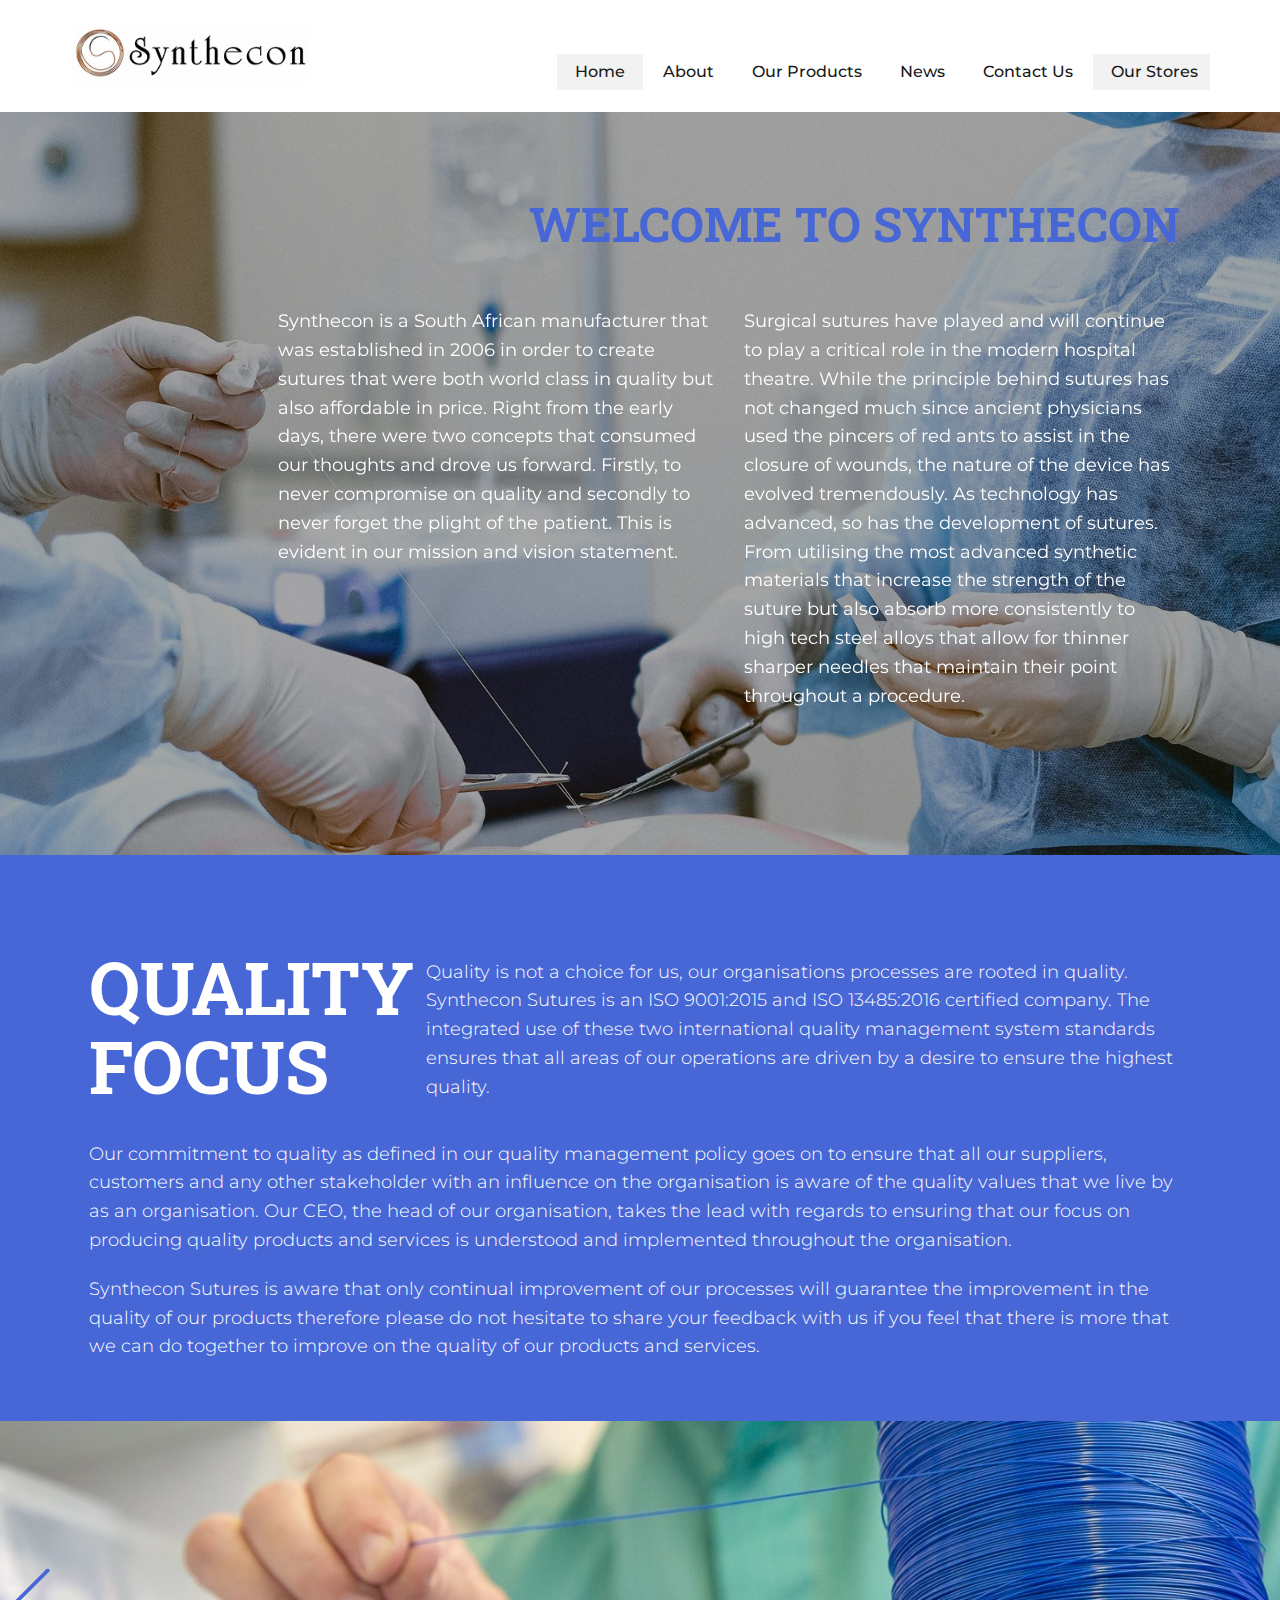
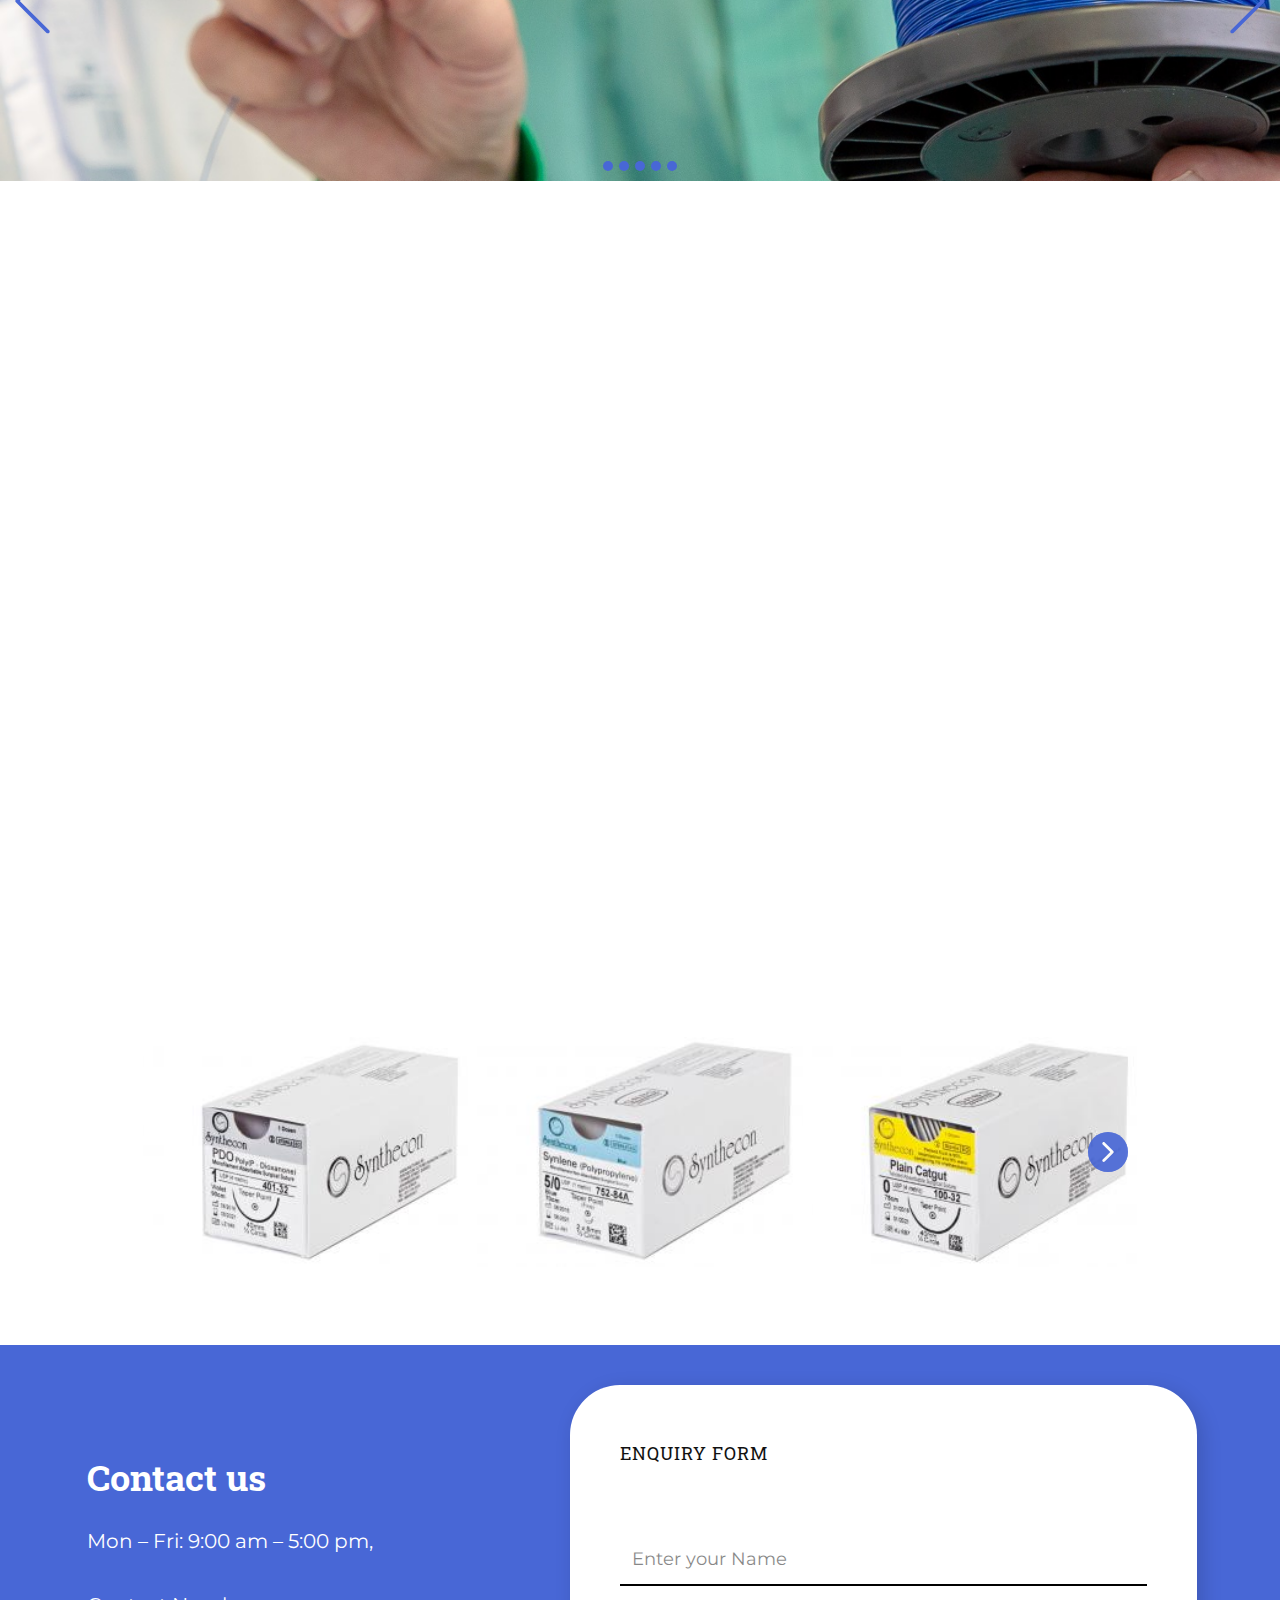
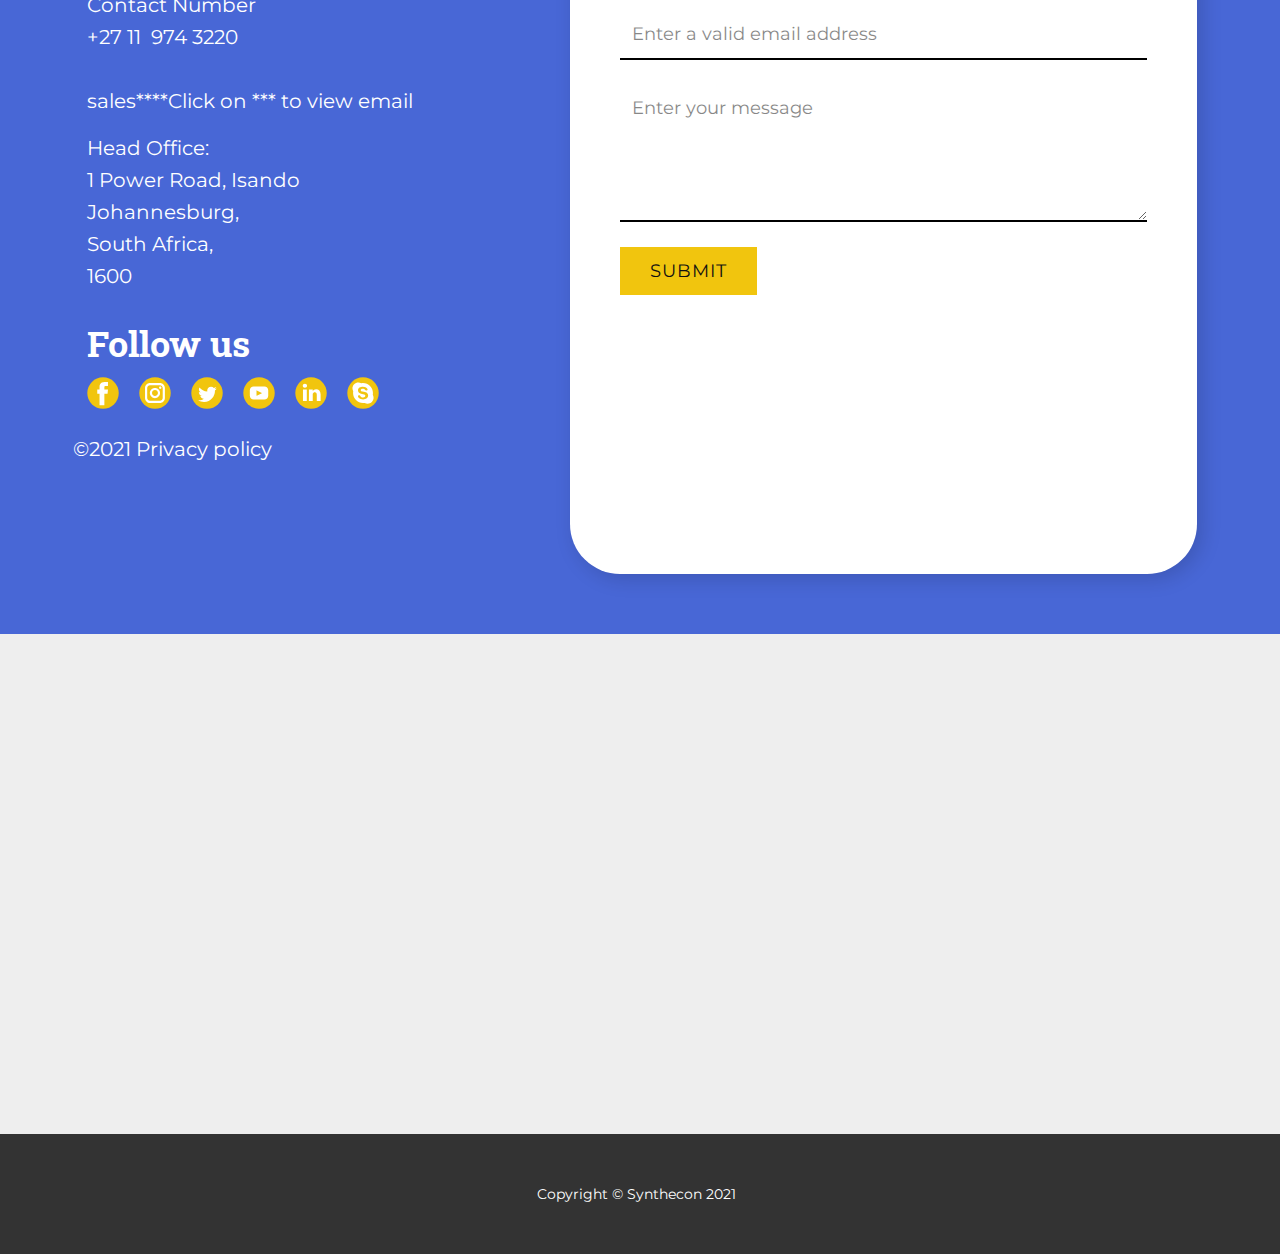
<file: Home.html>
<!DOCTYPE html>
<html style="font-size: 16px;"><head>
    <meta name="viewport" content="width=device-width, initial-scale=1.0">
    <meta charset="utf-8">
    <meta name="keywords" content="Dental Care Services, Preventive services include:, About Our Dental Clinicand why choose us?, Our Services, GeneralDentist &amp; Prosthodontist, High Quality Treatment, contact us">
    <meta name="description" content="">
    <meta name="page_type" content="np-template-header-footer-from-plugin">
    <title>Home</title>
    <link rel="stylesheet" href="nicepage.css" media="screen">
<link rel="stylesheet" href="Home.css" media="screen">
    <script class="u-script" type="text/javascript" src="jquery.js" defer=""></script>
    <script class="u-script" type="text/javascript" src="nicepage.js" defer=""></script>
    <meta name="generator" content="Nicepage 3.29.1, nicepage.com">
    <meta property="og:title" content="Welcome to Synthecon">
    <meta property="og:description" content="Synthecon Sutures is a South African based leading manufacturer of quality surgical sutures.">
    <meta property="og:image" content="https://www.synthecon.co.za/images/favicon.jpg">
    <meta property="og:url" content="https://www.synthecon.co.za/">
    <link rel="icon" href="images/favicon.jpg">
    
    
    
    
    
    <link id="u-theme-google-font" rel="stylesheet" href="https://fonts.googleapis.com/css?family=Roboto+Slab:100,200,300,400,500,600,700,800,900|Montserrat:100,100i,200,200i,300,300i,400,400i,500,500i,600,600i,700,700i,800,800i,900,900i">
    
    
    
    
    
    
    
    
    <script type="application/ld+json">{
		"@context": "http://schema.org",
		"@type": "Organization",
		"name": "Synthecon",
		"logo": "images/logo.jpg"
}</script>
    <meta name="theme-color" content="#4867d6">
    <meta property="og:type" content="website">
  </head>
  <body class="u-body"><header class="u-clearfix u-header u-sticky u-sticky-4473 u-white u-header" id="sec-ae8a"><div class="u-clearfix u-sheet u-valign-middle-xl u-sheet-1">
        <a href="Home.html#sec-d87c" data-page-id="933927194" class="u-image u-logo u-image-1" data-image-width="297" data-image-height="80" title="Home">
          <img src="images/logo.jpg" class="u-logo-image u-logo-image-1">
        </a>
        <nav class="u-menu u-menu-dropdown u-offcanvas u-menu-1" data-responsive-from="MD">
          <div class="menu-collapse" style="font-size: 1rem; letter-spacing: 0px; font-weight: 500;">
            <a class="u-button-style u-custom-active-border-color u-custom-active-color u-custom-border u-custom-border-color u-custom-borders u-custom-hover-border-color u-custom-hover-color u-custom-left-right-menu-spacing u-custom-padding-bottom u-custom-text-active-color u-custom-text-color u-custom-text-hover-color u-custom-top-bottom-menu-spacing u-nav-link u-text-active-palette-1-base u-text-hover-palette-2-base" href="#">
              <svg><use xmlns:xlink="http://www.w3.org/1999/xlink" xlink:href="#menu-hamburger"></use></svg>
              <svg version="1.1" xmlns="http://www.w3.org/2000/svg" xmlns:xlink="http://www.w3.org/1999/xlink"><defs><symbol id="menu-hamburger" viewBox="0 0 16 16" style="width: 16px; height: 16px;"><rect y="1" width="16" height="2"></rect><rect y="7" width="16" height="2"></rect><rect y="13" width="16" height="2"></rect>
</symbol>
</defs></svg>
            </a>
          </div>
          <div class="u-custom-menu u-nav-container" wfd-invisible="true">
            <ul class="u-nav u-spacing-2 u-unstyled u-nav-1"><li class="u-nav-item"><a class="u-active-grey-5 u-border-active-palette-1-base u-border-hover-palette-1-base u-button-style u-hover-grey-10 u-nav-link u-text-active-grey-90 u-text-grey-90 u-text-hover-grey-90" href="Home.html" style="padding: 10px 18px;">Home</a>
</li><li class="u-nav-item"><a class="u-active-grey-5 u-border-active-palette-1-base u-border-hover-palette-1-base u-button-style u-hover-grey-10 u-nav-link u-text-active-grey-90 u-text-grey-90 u-text-hover-grey-90" href="Home.html#sec-d87c" data-page-id="933927194" style="padding: 10px 18px;">About</a>
</li><li class="u-nav-item"><a class="u-active-grey-5 u-border-active-palette-1-base u-border-hover-palette-1-base u-button-style u-hover-grey-10 u-nav-link u-text-active-grey-90 u-text-grey-90 u-text-hover-grey-90" href="Home.html#sec-d87c" data-page-id="933927194" style="padding: 10px 18px;">Our Products</a>
</li><li class="u-nav-item"><a class="u-active-grey-5 u-border-active-palette-1-base u-border-hover-palette-1-base u-button-style u-hover-grey-10 u-nav-link u-text-active-grey-90 u-text-grey-90 u-text-hover-grey-90" href="Home.html#sec-d87c" data-page-id="933927194" style="padding: 10px 18px;">News</a>
</li><li class="u-nav-item"><a class="u-active-grey-5 u-border-active-palette-1-base u-border-hover-palette-1-base u-button-style u-hover-grey-10 u-nav-link u-text-active-grey-90 u-text-grey-90 u-text-hover-grey-90" href="Home.html#carousel_4730" data-page-id="933927194" style="padding: 10px 18px;">Contact Us</a>
</li><li class="u-nav-item"><a class="u-active-grey-5 u-border-active-palette-1-base u-border-hover-palette-1-base u-button-style u-hover-grey-10 u-nav-link u-text-active-grey-90 u-text-grey-90 u-text-hover-grey-90" href="Home.html#sec-d87c" data-page-id="933927194" style="padding: 10px 12px 10px 18px;">Our Stores</a>
</li></ul>
          </div>
          <div class="u-custom-menu u-nav-container-collapse">
            <div class="u-black u-container-style u-inner-container-layout u-opacity u-opacity-95 u-sidenav">
              <div class="u-inner-container-layout u-sidenav-overflow">
                <div class="u-menu-close"></div>
                <ul class="u-align-center u-nav u-popupmenu-items u-unstyled u-nav-2"><li class="u-nav-item"><a class="u-button-style u-nav-link" href="Home.html" style="padding: 10px 20px;">Home</a>
</li><li class="u-nav-item"><a class="u-button-style u-nav-link" href="Home.html#sec-d87c" data-page-id="933927194" style="padding: 10px 20px;">About</a>
</li><li class="u-nav-item"><a class="u-button-style u-nav-link" href="Home.html#sec-d87c" data-page-id="933927194" style="padding: 10px 20px;">Our Products</a>
</li><li class="u-nav-item"><a class="u-button-style u-nav-link" href="Home.html#sec-d87c" data-page-id="933927194" style="padding: 10px 20px;">News</a>
</li><li class="u-nav-item"><a class="u-button-style u-nav-link" href="Home.html#carousel_4730" data-page-id="933927194" style="padding: 10px 20px;">Contact Us</a>
</li><li class="u-nav-item"><a class="u-button-style u-nav-link" href="Home.html#sec-d87c" data-page-id="933927194" style="padding: 10px 20px;">Our Stores</a>
</li></ul>
              </div>
            </div>
            <div class="u-black u-menu-overlay u-opacity u-opacity-70" wfd-invisible="true"></div>
          </div>
        </nav>
      </div></header> 
    <section class="u-clearfix u-image u-shading u-section-1" id="sec-d87c" data-image-width="1600" data-image-height="1067">
      <div class="u-clearfix u-sheet u-valign-middle-xs u-sheet-1">
        <div class="u-clearfix u-layout-wrap u-layout-wrap-1">
          <div class="u-layout">
            <div class="u-layout-col">
              <div class="u-size-30">
                <div class="u-layout-col">
                  <div class="u-container-style u-layout-cell u-left-cell u-right-cell u-size-60 u-layout-cell-1">
                    <div class="u-container-layout u-valign-middle u-container-layout-1">
                      <h2 class="u-text u-text-palette-1-base u-text-1" data-animation-name="slideIn" data-animation-duration="1000" data-animation-delay="0" data-animation-direction="Right"> WELCOME ​TO SYNTHECON</h2>
                    </div>
                  </div>
                </div>
              </div>
              <div class="u-size-30">
                <div class="u-layout-row">
                  <div class="u-container-style u-layout-cell u-right-cell u-size-30 u-layout-cell-2">
                    <div class="u-container-layout u-container-layout-2">
                      <p class="u-text u-text-2" data-animation-name="fadeIn" data-animation-duration="1000" data-animation-delay="0" data-animation-direction=""> Synthecon is a South African manufacturer that was established in 2006 in order to create sutures that were both world class in quality but also affordable in price. Right from the early days, there were two concepts that consumed our thoughts and drove us forward. Firstly, to never compromise on quality and secondly to never forget the plight of the patient. This is evident in our mission and vision statement. </p>
                    </div>
                  </div>
                  <div class="u-container-style u-layout-cell u-left-cell u-size-30 u-layout-cell-3" data-animation-name="fadeIn" data-animation-duration="1000" data-animation-delay="0" data-animation-direction="">
                    <div class="u-container-layout u-container-layout-3">
                      <p class="u-text u-text-3"> Surgical sutures have played and will continue to play a critical role in the modern hospital theatre. While the principle behind sutures has not changed much since ancient physicians used the pincers of red ants to assist in the closure of wounds, the nature of the device has evolved tremendously. As technology has advanced, so has the development of sutures. From utilising the most advanced synthetic materials that increase the strength of the suture but also absorb more consistently to high tech steel alloys that allow for thinner sharper needles that maintain their point throughout a procedure.</p>
                    </div>
                  </div>
                </div>
              </div>
            </div>
          </div>
        </div>
      </div>
    </section>
    <section class="u-clearfix u-palette-1-base u-section-2" id="carousel_05cc">
      <div class="u-clearfix u-sheet u-valign-middle-lg u-valign-middle-md u-valign-middle-sm u-valign-middle-xs u-sheet-1">
        <div class="u-clearfix u-expanded-width-lg u-expanded-width-md u-expanded-width-sm u-expanded-width-xs u-layout-wrap u-layout-wrap-1">
          <div class="u-layout">
            <div class="u-layout-row">
              <div class="u-container-style u-layout-cell u-left-cell u-size-60 u-layout-cell-1">
                <div class="u-container-layout u-container-layout-1">
                  <h2 class="u-align-center-xs u-align-left-sm u-text u-text-1"> QUALITY FOCUS</h2>
                  <p class="u-text u-text-2"> Quality is not a choice for us, our organisations processes are rooted in quality. Synthecon Sutures is an ISO 9001:2015 and ISO 13485:2016 certified company. The integrated use of these two international quality manageme​​nt system standards ensures that all areas of our operations are driven by a desire to ensure the highest quality.</p>
                  <p class="u-text u-text-3"> Our commitment to quality as defined in our quality management policy goes on to ensure that all our suppliers, customers and any other stakeholder with an influence on the organisation is aware of the quality values that we live by as an organisation. Our CEO, the head of our organisation, takes the lead with regards to ensuring that our focus on producing quality products and services is understood and implemented throughout the organisation.</p>
                  <p class="u-text u-text-4"> Synthecon Sutures is aware that only continual improvement of our processes will guarantee the improvement in the quality of our products therefore please do not hesitate to share your feedback with us if you feel that there is more that we can do together to improve on the quality of our products and services.</p>
                </div>
              </div>
            </div>
          </div>
        </div>
      </div>
    </section>
    <section class="u-carousel u-slide u-block-80c3-1" id="carousel_66ef" data-interval="1500" data-u-ride="carousel">
      <ol class="u-absolute-hcenter u-carousel-indicators u-block-80c3-2">
        <li data-u-target="#carousel_66ef" class="u-active u-palette-1-base u-shape-circle" data-u-slide-to="0" style="width: 10px; height: 10px;"></li>
        <li data-u-target="#carousel_66ef" class="u-palette-1-base u-shape-circle" data-u-slide-to="1" style="width: 10px; height: 10px;"></li>
        <li data-u-target="#carousel_66ef" class="u-palette-1-base u-shape-circle" data-u-slide-to="2" style="width: 10px; height: 10px;"></li>
        <li data-u-target="#carousel_66ef" class="u-palette-1-base u-shape-circle" data-u-slide-to="3" style="width: 10px; height: 10px;"></li>
        <li data-u-target="#carousel_66ef" class="u-palette-1-base u-shape-circle" data-u-slide-to="4" style="width: 10px; height: 10px;"></li>
      </ol>
      <div class="u-carousel-inner" role="listbox">
        <div class="u-active u-align-center u-carousel-item u-clearfix u-image u-section-3-1" data-image-width="1451" data-image-height="430">
          <div class="u-align-left u-clearfix u-sheet u-sheet-1"></div>
        </div>
        <div class="u-carousel-item u-clearfix u-image u-section-3-2" data-image-width="1450" data-image-height="430">
          <div class="u-clearfix u-sheet u-sheet-1"></div>
        </div>
        <div class="u-carousel-item u-clearfix u-image u-section-3-3" data-image-width="1444" data-image-height="431">
          <div class="u-clearfix u-sheet u-sheet-1"></div>
        </div>
        <div class="u-carousel-item u-clearfix u-image u-section-3-4" data-image-width="1450" data-image-height="431">
          <div class="u-clearfix u-sheet u-sheet-1"></div>
        </div>
        <div class="u-carousel-item u-clearfix u-image u-section-3-5" data-image-width="1450" data-image-height="431">
          <div class="u-clearfix u-sheet u-sheet-1"></div>
        </div>
      </div>
      <a class="u-absolute-vcenter u-carousel-control u-carousel-control-prev u-icon-circle u-text-palette-1-base u-block-80c3-3" href="#carousel_66ef" role="button" data-u-slide="prev">
        <span aria-hidden="true">
          <svg viewBox="0 0 477.175 477.175"><path d="M145.188,238.575l215.5-215.5c5.3-5.3,5.3-13.8,0-19.1s-13.8-5.3-19.1,0l-225.1,225.1c-5.3,5.3-5.3,13.8,0,19.1l225.1,225
                    c2.6,2.6,6.1,4,9.5,4s6.9-1.3,9.5-4c5.3-5.3,5.3-13.8,0-19.1L145.188,238.575z"></path></svg>
        </span>
        <span class="sr-only">Previous</span>
      </a>
      <a class="u-absolute-vcenter u-carousel-control u-carousel-control-next u-icon-circle u-text-palette-1-base u-block-80c3-4" href="#carousel_66ef" role="button" data-u-slide="next">
        <span aria-hidden="true">
          <svg viewBox="0 0 477.175 477.175"><path d="M360.731,229.075l-225.1-225.1c-5.3-5.3-13.8-5.3-19.1,0s-5.3,13.8,0,19.1l215.5,215.5l-215.5,215.5
                    c-5.3,5.3-5.3,13.8,0,19.1c2.6,2.6,6.1,4,9.5,4c3.4,0,6.9-1.3,9.5-4l225.1-225.1C365.931,242.875,365.931,234.275,360.731,229.075z"></path></svg>
        </span>
        <span class="sr-only">Next</span>
      </a>
    </section>
    <section class="skrollable u-align-center u-clearfix u-image u-parallax u-shading u-section-4" id="sec-31fa" data-image-width="1200" data-image-height="800">
      <div class="u-clearfix u-sheet u-valign-middle-sm u-valign-middle-xs u-sheet-1">
        <div class="u-expanded-width u-list u-list-1">
          <div class="u-repeater u-repeater-1">
            <div class="u-container-style u-list-item u-repeater-item u-list-item-1" data-animation-name="slideIn" data-animation-duration="1000" data-animation-delay="0" data-animation-direction="Right">
              <div class="u-container-layout u-similar-container u-valign-middle-md u-valign-middle-sm u-valign-middle-xs u-container-layout-1"><span class="u-icon u-icon-circle u-palette-2-light-1 u-spacing-20 u-icon-1"><svg class="u-svg-link" preserveAspectRatio="xMidYMin slice" viewBox="0 -22 476.43334 476" style=""><use xmlns:xlink="http://www.w3.org/1999/xlink" xlink:href="#svg-1d53"></use></svg><svg class="u-svg-content" viewBox="0 -22 476.43334 476" id="svg-1d53"><path d="m421.71875 161.597656-1.640625-67.179687c-.757813-14.988281 10.394531-27.925781 25.332031-29.382813l23.019532 145.269532c.277343 18.234374-5.320313 36.070312-15.96875 50.871093l-56.351563 68.199219c-5.1875 6.277344-7.746094 14.3125-7.140625 22.429688l1.511719 20.140624-78.460938-37.371093.300781-.636719c-6.21875-30.597656 5.179688-62.101562 29.539063-81.632812l4.46875-3.589844c7.003906-5.617188 12.648437-12.742188 16.511719-20.847656l21.539062-45.222657c6.757813-14.191406 21.699219-22.613281 37.339844-21.046875zm0 0" fill="#f7caa5"></path><path d="m390.480469 371.945312 8.828125 4.210938-23.609375 49.578125-108.820313-51.816406 23.621094-49.59375 21.519531 10.25zm0 0" fill="#00efd1"></path><path d="m331.121094 38.175781v126.800781l-92.902344 29.960938v-126.800781zm0 0" fill="#00acea"></path><path d="m238.21875 68.136719-92.898438-29.960938 92.898438-29.960937 92.902344 29.960937zm0 0" fill="#00efd1"></path><path d="m238.21875 68.136719v126.800781l-92.898438-29.960938v-126.800781zm0 0" fill="#00acea"></path><path d="m85.960938 371.945312 78.457031-37.371093 21.519531-10.25 23.621094 49.59375-108.820313 51.816406-23.609375-49.578125zm0 0" fill="#00efd1"></path><path d="m54.71875 161.597656c15.640625-1.566406 30.582031 6.855469 37.339844 21.046875l21.539062 45.222657c3.863282 8.105468 9.507813 15.230468 16.511719 20.847656l4.46875 3.589844c24.359375 19.53125 35.761719 51.035156 29.542969 81.632812l.296875.636719-78.457031 37.371093 1.507812-20.140624c.605469-8.117188-1.953125-16.152344-7.140625-22.429688l-56.347656-68.199219c-10.652344-14.800781-16.25-32.636719-15.972657-50.871093l23.019532-145.269532c14.386718 1.40625 25.359375 13.488282 25.371094 27.941406 0 .480469-.019532.960938-.039063 1.441407zm0 0" fill="#f7caa5"></path><g fill="#083863"><path d="m444.632812 57.074219c-19.160156 1.847656-33.488281 18.414062-32.546874 37.640625l1.4375 58.925781c-15.753907 1.59375-29.535157 11.28125-36.367188 25.566406l-21.535156 45.21875c-3.355469 7.011719-8.242188 13.179688-14.300782 18.050781l-4.464843 3.585938c-22.765625 18.164062-35.453125 46.132812-34.125 75.226562l-8.792969-4.1875c-3.988281-1.902343-8.761719-.207031-10.664062 3.78125l-23.617188 49.59375c-1.898438 3.988282-.207031 8.761719 3.785156 10.664063l108.820313 51.816406c1.914062.914063 4.113281 1.03125 6.113281.320313 2-.710938 3.632812-2.183594 4.542969-4.101563l23.609375-49.578125c1.898437-3.988281.207031-8.761718-3.777344-10.660156l-4.644531-2.214844-1.160157-15.5c-.464843-6.0625 1.445313-12.066406 5.328126-16.746094l56.351562-68.199218c.113281-.136719.222656-.277344.324219-.421875 11.617187-16.214844 17.738281-35.722657 17.476562-55.667969-.007812-.378906-.039062-.753906-.101562-1.128906l-23.019531-145.269532c-.65625-4.179687-4.460938-7.125-8.671876-6.714843zm-72.714843 358-94.371094-44.9375 16.738281-35.144531 94.367188 44.945312zm74.203125-158.777344-56.175782 67.980469c-6.519531 7.859375-9.734374 17.945312-8.953124 28.128906l.476562 6.390625-61.847656-29.464844c-4.394532-26.789062 6.03125-53.859375 27.253906-70.789062l4.460938-3.585938c7.9375-6.378906 14.335937-14.464843 18.730468-23.648437l21.539063-45.222656c5.320312-11.136719 17.050781-17.746094 29.332031-16.527344.648438.066406 1.296875.152344 1.9375.257812l-31.484375 66.109375c-1.898437 3.988281-.207031 8.761719 3.78125 10.664063 3.992187 1.898437 8.765625.207031 10.664063-3.785156l35.398437-74.328126c1.902344-3.988281.207031-8.765624-3.78125-10.664062-2.535156-1.207031-5.175781-2.171875-7.890625-2.890625l-1.480469-60.703125c0-.070312 0-.140625-.007812-.207031-.410157-7.875 3.832031-15.261719 10.839843-18.875l21.527344 135.84375c.09375 16.234375-4.914062 32.085937-14.320312 45.3125zm0 0"></path><path d="m17.8125 266.277344 56.355469 68.199218c3.875 4.675782 5.785156 10.675782 5.324219 16.730469l-1.164063 15.515625-4.640625 2.210938c-3.988281 1.902344-5.679688 6.675781-3.78125 10.664062l23.613281 49.578125c.910157 1.917969 2.546875 3.394531 4.546875 4.101563 2 .710937 4.199219.597656 6.113282-.316406l108.820312-51.820313c3.992188-1.898437 5.683594-6.675781 3.785156-10.664063l-23.621094-49.589843c-1.898437-3.988281-6.671874-5.683594-10.660156-3.78125l-8.792968 4.1875c1.328124-29.089844-11.355469-57.058594-34.117188-75.222657l-4.476562-3.59375c-6.058594-4.871093-10.945313-11.039062-14.296876-18.050781l-21.542968-45.21875c-6.824219-14.285156-20.605469-23.976562-36.359375-25.570312l1.441406-58.957031c.023437-.566407.042969-1.136719.042969-1.703126.054687-18.597656-14.082032-34.164062-32.597656-35.902343-4.210938-.410157-8.015626 2.53125-8.675782 6.710937l-23.019531 145.269532c-.0625.375-.09375.753906-.1015625 1.128906-.2617185 19.945312 5.8593755 39.453125 17.4765625 55.667968.105469.144532.214844.285157.328125.425782zm181.082031 103.855468-94.375 44.941407-16.730469-35.136719 80.070313-38.136719 14.300781-6.8125zm-161.363281-295.007812c6.691406 3.433594 10.890625 10.332031 10.867188 17.851562 0 .367188-.015626.738282-.03125 1.105469v.140625l-1.484376 60.699219c-2.710937.71875-5.355468 1.6875-7.886718 2.890625-3.992188 1.898438-5.6875 6.671875-3.789063 10.664062l35.398438 74.328126c1.902343 3.992187 6.675781 5.683593 10.664062 3.785156 3.988281-1.902344 5.683594-6.675782 3.78125-10.664063l-31.484375-66.109375c.648438-.109375 1.300782-.195312 1.953125-.261718 12.277344-1.210938 24 5.398437 29.316407 16.53125l21.542968 45.222656c4.390625 9.183594 10.789063 17.265625 18.722656 23.644531l4.472657 3.59375c21.21875 16.929687 31.636719 44 27.246093 70.789063l-61.855468 29.460937.476562-6.398437c.777344-10.179688-2.429687-20.261719-8.949218-28.117188l-56.171876-67.988281c-9.40625-13.226563-14.417968-29.078125-14.320312-45.308594zm0 0"></path><path d="m333.625 172.589844c3.316406-1.0625 5.574219-4.132813 5.59375-7.613282v-126.800781c-.019531-3.480469-2.277344-6.550781-5.59375-7.613281l-92.925781-29.960938c-1.601563-.5117182-3.320313-.5117182-4.921875 0l-92.957032 29.960938c-3.316406 1.058594-5.578124 4.132812-5.601562 7.613281v126.800781c.023438 3.480469 2.277344 6.550782 5.59375 7.613282l92.925781 29.960937c.796875.253907 1.628907.386719 2.46875.386719.84375 0 1.683594-.132812 2.484375-.386719zm-87.40625 11.359375v-109.988281l77-24.796876v109.984376zm-8-167.328125 66.835938 21.554687-66.835938 21.554688-66.835938-21.554688zm-85 32.542968 77 24.796876v109.988281l-77-24.800781zm0 0"></path>
</g></svg>
            
            
          </span>
                <h3 class="u-align-center u-text u-text-default u-text-1"> Product Overview</h3>
                <p class="u-align-center u-text u-text-default u-text-2"> Synthecon Sutures is a South African based leading manufacturer of quality surgical sutures. To create products of a high standard, our company has for over a decade invested in building strong relationships with only the best suppliers of our materials.<br>
                  <br>Our multi-skilled team of experts combines our collective skills and experience to build onto our understanding of customer requirements. &nbsp;Synthecon sutures can provide you with off the shelf and customer specific products that do not only meet the expectations of you our customers but guarantee the safety and wellbeing of patients.
                </p>
              </div>
            </div>
            <div class="u-align-center u-container-style u-list-item u-repeater-item u-list-item-2" data-animation-name="slideIn" data-animation-duration="1000" data-animation-delay="0" data-animation-direction="Right">
              <div class="u-container-layout u-similar-container u-valign-middle-md u-valign-middle-sm u-valign-middle-xs u-container-layout-2"><span class="u-icon u-icon-circle u-palette-2-light-1 u-spacing-20 u-icon-2"><svg class="u-svg-link" preserveAspectRatio="xMidYMin slice" viewBox="0 0 512 512" style=""><use xmlns:xlink="http://www.w3.org/1999/xlink" xlink:href="#svg-7106"></use></svg><svg class="u-svg-content" viewBox="0 0 512 512" id="svg-7106"><g><path d="m256 7.5h112v497h-112z" fill="#2196f3"></path><path d="m338 7.5h30v497h-30z" fill="#1e88e5"></path><path d="m144 7.5h112v497h-112z" fill="#42a5f5"></path><g fill="#e2e2e2"><path d="m277.213 162.221-63.64-63.64c-5.858-5.858-5.858-15.355 0-21.213 5.858-5.858 15.355-5.858 21.213 0l63.64 63.64c5.858 5.858 5.858 15.355 0 21.213-5.857 5.858-15.355 5.858-21.213 0z"></path><path d="m277.213 298.426-63.64-63.64c-5.858-5.858-5.858-15.355 0-21.213 5.858-5.858 15.355-5.858 21.213 0l63.64 63.64c5.858 5.858 5.858 15.355 0 21.213-5.857 5.858-15.355 5.858-21.213 0z"></path><path d="m277.213 434.632-63.64-63.64c-5.858-5.858-5.858-15.355 0-21.213 5.858-5.858 15.355-5.858 21.213 0l63.64 63.64c5.858 5.858 5.858 15.355 0 21.213-5.857 5.857-15.355 5.857-21.213 0z"></path>
</g><path d="m234.787 162.221 63.64-63.64c5.858-5.858 5.858-15.355 0-21.213-5.858-5.858-15.355-5.858-21.213 0l-63.64 63.64c-5.858 5.858-5.858 15.355 0 21.213 5.857 5.858 15.355 5.858 21.213 0z" fill="#f1f1f1"></path><path d="m234.787 298.426 63.64-63.64c5.858-5.858 5.858-15.355 0-21.213-5.858-5.858-15.355-5.858-21.213 0l-63.64 63.64c-5.858 5.858-5.858 15.355 0 21.213 5.857 5.858 15.355 5.858 21.213 0z" fill="#f1f1f1"></path><path d="m234.787 434.632 63.64-63.64c5.858-5.858 5.858-15.355 0-21.213-5.858-5.858-15.355-5.858-21.213 0l-63.64 63.64c-5.858 5.858-5.858 15.355 0 21.213 5.857 5.857 15.355 5.857 21.213 0z" fill="#f1f1f1"></path><g><path d="m368 423.115c4.142 0 7.5-3.358 7.5-7.5v-408.115c0-4.142-3.358-7.5-7.5-7.5h-224c-4.142 0-7.5 3.358-7.5 7.5v23.905c0 4.142 3.358 7.5 7.5 7.5s7.5-3.358 7.5-7.5v-16.405h97v65.474l-8.407-8.407c-4.248-4.248-9.899-6.587-15.913-6.587-6.015 0-11.666 2.339-15.918 6.591-8.754 8.77-8.754 23.038.005 31.812l15.913 15.912-15.909 15.909c-4.25 4.25-6.59 9.9-6.59 15.91s2.34 11.66 6.59 15.91c4.386 4.386 10.148 6.58 15.91 6.58s11.523-2.193 15.91-6.58l8.41-8.41v57.559l-8.407-8.407c-4.248-4.247-9.899-6.586-15.913-6.586s-11.666 2.339-15.918 6.591c-8.756 8.772-8.756 23.045.005 31.822l15.91 15.91-15.906 15.906c-8.773 8.772-8.773 23.047 0 31.819 4.386 4.386 10.148 6.58 15.91 6.58s11.523-2.193 15.91-6.58l8.41-8.41v57.564l-8.407-8.407c-4.254-4.253-9.905-6.596-15.913-6.596s-11.659 2.343-15.918 6.602c-8.753 8.769-8.753 23.038.005 31.812l15.913 15.913-15.909 15.909c-8.773 8.772-8.773 23.047 0 31.819 4.386 4.386 10.148 6.58 15.91 6.58s11.523-2.193 15.91-6.58l8.41-8.41v65.476h-24.379c-4.142 0-7.5 3.358-7.5 7.5s3.358 7.5 7.5 7.5h143.876c4.142 0 7.5-3.358 7.5-7.5v-57.002c0-4.142-3.358-7.5-7.5-7.5s-7.5 3.358-7.5 7.5v49.502h-97v-65.474l8.407 8.407c4.248 4.248 9.899 6.587 15.913 6.587 6.015 0 11.666-2.339 15.918-6.591 8.754-8.77 8.754-23.038-.005-31.812l-15.913-15.913 15.909-15.909c4.25-4.25 6.59-9.9 6.59-15.91s-2.34-11.66-6.59-15.91c-8.772-8.772-23.047-8.772-31.819 0l-8.41 8.41v-57.559l8.407 8.407c4.248 4.247 9.899 6.586 15.913 6.586s11.666-2.339 15.918-6.591c8.756-8.772 8.756-23.045-.005-31.822l-15.91-15.91 15.906-15.906c8.773-8.772 8.773-23.047 0-31.819-8.772-8.772-23.047-8.772-31.819 0l-8.41 8.41v-57.564l8.407 8.407c4.254 4.253 9.905 6.596 15.913 6.596s11.659-2.343 15.918-6.602c8.753-8.769 8.753-23.038-.005-31.812l-15.913-15.913 15.909-15.909c8.773-8.772 8.773-23.047 0-31.819-8.772-8.772-23.047-8.772-31.819 0l-8.41 8.41v-65.475h97v400.615c0 4.142 3.358 7.5 7.5 7.5zm-149.122-329.834c-2.921-2.926-2.921-7.687-.005-10.608 1.415-1.415 3.299-2.193 5.307-2.193 2.007 0 3.892.779 5.307 2.193l15.908 15.908-10.608 10.608zm0 136.21c-2.924-2.928-2.923-7.694-.005-10.618 1.415-1.415 3.3-2.193 5.308-2.193s3.893.779 5.307 2.193l15.91 15.91-10.614 10.614zm0 136.201c-2.921-2.926-2.921-7.688-.005-10.608 1.421-1.421 3.306-2.204 5.308-2.204 2.001 0 3.886.783 5.307 2.203l15.908 15.908-10.61 10.609zm74.244 53.027c2.921 2.926 2.921 7.687.005 10.608-1.415 1.415-3.299 2.193-5.307 2.193-2.007 0-3.892-.779-5.307-2.193l-15.908-15.908 10.609-10.609zm-10.605-63.637c1.462-1.462 3.383-2.193 5.303-2.193s3.841.731 5.303 2.193c1.417 1.417 2.197 3.3 2.197 5.303s-.78 3.887-2.197 5.303l-63.64 63.64c-2.925 2.924-7.683 2.924-10.606 0-2.924-2.924-2.924-7.682 0-10.606l21.135-21.135c.026-.026.055-.047.081-.073s.048-.055.074-.081zm10.605-72.573c2.924 2.928 2.923 7.694.005 10.618-1.415 1.415-3.3 2.193-5.308 2.193s-3.893-.779-5.307-2.193l-15.91-15.91 10.614-10.614zm-10.605-63.632c1.462-1.462 3.383-2.193 5.303-2.193s3.841.731 5.303 2.193c2.924 2.924 2.924 7.682 0 10.606l-63.64 63.64c-2.925 2.924-7.683 2.924-10.606 0-2.924-2.924-2.924-7.682 0-10.606zm10.605-72.569c2.921 2.926 2.921 7.688.005 10.608-1.421 1.421-3.306 2.204-5.308 2.204-2.001 0-3.886-.783-5.307-2.203l-15.908-15.908 10.609-10.609zm-10.605-63.636c1.462-1.462 3.383-2.193 5.303-2.193s3.841.731 5.303 2.193c2.924 2.924 2.924 7.682 0 10.606l-63.64 63.64c-2.925 2.924-7.683 2.924-10.606 0-1.417-1.417-2.197-3.3-2.197-5.303s.78-3.887 2.197-5.303l21.135-21.135c.026-.026.055-.047.081-.073s.048-.055.074-.081z"></path><path d="m192.242 497h-40.742v-432.665c0-4.142-3.358-7.5-7.5-7.5s-7.5 3.358-7.5 7.5v440.165c0 4.142 3.358 7.5 7.5 7.5h48.242c4.142 0 7.5-3.358 7.5-7.5s-3.358-7.5-7.5-7.5z"></path>
</g>
</g></svg>
            
            
          </span>
                <h3 class="u-align-center u-text u-text-default u-text-3"> The Suture Thread</h3>
                <p class="u-align-center u-text u-text-default u-text-4"> The thread used in the manufacturing of our sutures includes: &nbsp;Chromic Catgut, Nylon, Plain Catgut, Mocryl, Polydioxanone (PDO), Polyester, Syncryl (PGLA), Polypropylene (Synlene), Silk, Rapide and Synthabs(PGA).<br>
                  <br>Our suture diameter ranges from USP Size 5 to 10/0. We are one of the few companies that manufacture surgical sutures up to diameter size 10/0.
                </p>
              </div>
            </div>
            <div class="u-align-center u-container-style u-list-item u-repeater-item u-list-item-3" data-animation-name="slideIn" data-animation-duration="1000" data-animation-delay="0" data-animation-direction="Right">
              <div class="u-container-layout u-similar-container u-valign-middle-md u-valign-middle-sm u-valign-middle-xs u-container-layout-3"><span class="u-icon u-icon-circle u-palette-2-light-1 u-spacing-20 u-icon-3"><svg class="u-svg-link" preserveAspectRatio="xMidYMin slice" viewBox="0 0 256 256" style=""><use xmlns:xlink="http://www.w3.org/1999/xlink" xlink:href="#svg-fbe8"></use></svg><svg class="u-svg-content" viewBox="0 0 256 256" id="svg-fbe8"><path d="m109.559 8c-7.5 7.012-11.554 20.093-10.333 33.333l19.174 207.987c.452 4.907 5.122 4.907 5.574 0l19.18-207.986c1.22-13.24-2.835-26.321-10.333-33.333-7.132-6.668-16.13-6.668-23.262-.001z" fill="#a4c9ff"></path><ellipse cx="121.19" cy="35.088" fill="#4671c6" rx="9.805" ry="16.143"></ellipse><path d="m121.19 255c-2.127 0-4.429-1.7-4.779-5.5l-19.177-207.982c-1.275-13.831 3.027-27.56 10.958-34.977 7.895-7.382 18.1-7.383 25.994 0 7.932 7.417 12.233 21.146 10.959 34.977l-19.176 207.982c-.35 3.8-2.653 5.5-4.779 5.5zm-10.265-245.538c-7.063 6.6-10.873 19.043-9.707 31.688l19.182 207.986c.126 1.378.668 1.864.8 1.864s.668-.486.8-1.864l19.162-207.986c1.166-12.646-2.644-25.084-9.707-31.688-6.331-5.92-14.2-5.92-20.531 0z" fill="#3762cc"></path><path d="m121.19 53.232c-6.62 0-11.8-7.97-11.8-18.144s5.185-18.143 11.8-18.143 11.81 7.97 11.81 18.143-5.19 18.144-11.81 18.144zm0-32.287c-4.231 0-7.8 6.477-7.8 14.143s3.574 14.144 7.8 14.144 7.81-6.477 7.81-14.144-3.58-14.143-7.81-14.143z" fill="#3762cc"></path><path d="m97.167 114h61.666a41.38 41.38 0 0 0 41.334-41.333v-1.245a41.38 41.38 0 0 0 -41.334-41.334h-15.464c-.151 0-.293.032-.441.045a50.458 50.458 0 0 1 .3 9.942c.047 0 .09.014.137.014h15.464a31.369 31.369 0 0 1 31.334 31.333v1.245a31.369 31.369 0 0 1 -31.33 31.333h-61.666a41.334 41.334 0 1 0 0 82.667h81.833a11.179 11.179 0 0 1 11.167 11.166v11.167a5 5 0 0 0 10 0v-11.167a21.191 21.191 0 0 0 -21.167-21.166h-81.833a31.334 31.334 0 1 1 0-62.667z" fill="#e0ebfc"></path><path d="m195.167 216a7.008 7.008 0 0 1 -7-7v-11.167a9.177 9.177 0 0 0 -9.167-9.166h-81.833a43.334 43.334 0 1 1 0-86.667h61.666a29.367 29.367 0 0 0 29.334-29.333v-1.245a29.368 29.368 0 0 0 -29.334-29.334h-15.464a2.97 2.97 0 0 1 -.312-.021 2 2 0 0 1 -1.82-2.126 48.526 48.526 0 0 0 -.292-9.547 2 2 0 0 1 1.812-2.254 4.476 4.476 0 0 1 .612-.052h15.464a43.383 43.383 0 0 1 43.334 43.334v1.245a43.382 43.382 0 0 1 -43.334 43.333h-61.666a29.334 29.334 0 1 0 0 58.667h81.833a23.193 23.193 0 0 1 23.167 23.166v11.167a7.008 7.008 0 0 1 -7 7zm-98-110a39.334 39.334 0 1 0 0 78.667h81.833a13.181 13.181 0 0 1 13.167 13.166v11.167a3 3 0 0 0 6 0v-11.167a19.189 19.189 0 0 0 -19.167-19.166h-81.833a33.334 33.334 0 1 1 0-66.667h61.666a39.378 39.378 0 0 0 39.334-39.333v-1.245a39.378 39.378 0 0 0 -39.334-39.334h-13.68a52.722 52.722 0 0 1 .175 6h13.5a33.372 33.372 0 0 1 33.334 33.334v1.245a33.371 33.371 0 0 1 -33.329 33.333z" fill="#3762cc"></path><path d="m130.235 40.063a25.8 25.8 0 0 0 .426-4.641 25.482 25.482 0 0 0 -.567-5.314c-.152-.01-.3-.02-.459-.02h-67.935c-3.239 0-5.866 2.239-5.866 5s2.627 5 5.866 5h67.936c.201.001.402-.008.599-.025z" fill="#e0ebfc"></path><path d="m129.635 42.088h-67.935c-4.337 0-7.866-3.14-7.866-7s3.529-7 7.866-7h67.936c.2 0 .4.012.594.025a2 2 0 0 1 1.821 1.578 27.539 27.539 0 0 1 .612 5.731 27.829 27.829 0 0 1 -.46 5 2 2 0 0 1 -1.794 1.632c-.256.023-.509.034-.774.034zm-67.935-10c-2.132 0-3.866 1.346-3.866 3s1.734 3 3.866 3h66.809a23.522 23.522 0 0 0 .154-2.666 23.211 23.211 0 0 0 -.244-3.334z" fill="#3762cc"></path></svg>
            
            
          </span>
                <h3 class="u-align-center u-text u-text-default u-text-5"> The Suture Needle</h3>
                <p class="u-align-center u-text u-text-default u-text-6"> At Synthecon we use only the best steel to manufacture our sutures.<br>
                  <br>This ensures that we use only the strongest needles that will not deform or break during a medical procedure.<br>
                  <br>Our needles include Taper Point, Reverse Cutting, Blunt Point, Spatula, Inside Cutting, Taper Cut, Diamond Point and Trocar.
                </p>
              </div>
            </div>
          </div>
        </div>
      </div>
    </section>
    <section class="u-clearfix u-section-5" id="sec-3272">
      <div class="u-clearfix u-sheet u-valign-middle-lg u-valign-middle-md u-valign-middle-xl u-sheet-1">
        <div class="u-expanded-width-sm u-expanded-width-xs u-layout-horizontal u-list u-list-1">
          <div class="u-repeater u-repeater-1">
            <div class="u-container-style u-custom-item u-image u-list-item u-repeater-item u-image-1" data-image-width="280" data-image-height="187">
              <div class="u-container-layout u-similar-container u-container-layout-1"></div>
            </div>
            <div class="u-container-style u-custom-item u-image u-list-item u-repeater-item u-image-2" data-image-width="280" data-image-height="187">
              <div class="u-container-layout u-similar-container u-container-layout-2"></div>
            </div>
            <div class="u-container-style u-custom-item u-image u-list-item u-repeater-item u-image-3" data-image-width="280" data-image-height="187">
              <div class="u-container-layout u-similar-container u-container-layout-3"></div>
            </div>
            <div class="u-container-style u-custom-item u-image u-list-item u-repeater-item u-image-4" data-image-width="280" data-image-height="187">
              <div class="u-container-layout u-similar-container u-container-layout-4"></div>
            </div>
            <div class="u-container-style u-custom-item u-image u-list-item u-repeater-item u-image-5" data-image-width="280" data-image-height="187">
              <div class="u-container-layout u-similar-container u-container-layout-5"></div>
            </div>
          </div>
          <a class="u-absolute-vcenter u-gallery-nav u-gallery-nav-prev u-icon-circle u-opacity u-opacity-70 u-palette-1-base u-spacing-10 u-gallery-nav-1" href="#" role="button">
            <span aria-hidden="true">
              <svg viewBox="0 0 451.847 451.847"><path d="M97.141,225.92c0-8.095,3.091-16.192,9.259-22.366L300.689,9.27c12.359-12.359,32.397-12.359,44.751,0
c12.354,12.354,12.354,32.388,0,44.748L173.525,225.92l171.903,171.909c12.354,12.354,12.354,32.391,0,44.744
c-12.354,12.365-32.386,12.365-44.745,0l-194.29-194.281C100.226,242.115,97.141,234.018,97.141,225.92z"></path></svg>
            </span>
            <span class="sr-only">
              <svg viewBox="0 0 451.847 451.847"><path d="M97.141,225.92c0-8.095,3.091-16.192,9.259-22.366L300.689,9.27c12.359-12.359,32.397-12.359,44.751,0
c12.354,12.354,12.354,32.388,0,44.748L173.525,225.92l171.903,171.909c12.354,12.354,12.354,32.391,0,44.744
c-12.354,12.365-32.386,12.365-44.745,0l-194.29-194.281C100.226,242.115,97.141,234.018,97.141,225.92z"></path></svg>
            </span>
          </a>
          <a class="u-absolute-vcenter u-gallery-nav u-gallery-nav-next u-icon-circle u-opacity u-opacity-70 u-palette-1-base u-spacing-10 u-gallery-nav-2" href="#" role="button">
            <span aria-hidden="true">
              <svg viewBox="0 0 451.846 451.847"><path d="M345.441,248.292L151.154,442.573c-12.359,12.365-32.397,12.365-44.75,0c-12.354-12.354-12.354-32.391,0-44.744
L278.318,225.92L106.409,54.017c-12.354-12.359-12.354-32.394,0-44.748c12.354-12.359,32.391-12.359,44.75,0l194.287,194.284
c6.177,6.18,9.262,14.271,9.262,22.366C354.708,234.018,351.617,242.115,345.441,248.292z"></path></svg>
            </span>
            <span class="sr-only">
              <svg viewBox="0 0 451.846 451.847"><path d="M345.441,248.292L151.154,442.573c-12.359,12.365-32.397,12.365-44.75,0c-12.354-12.354-12.354-32.391,0-44.744
L278.318,225.92L106.409,54.017c-12.354-12.359-12.354-32.394,0-44.748c12.354-12.359,32.391-12.359,44.75,0l194.287,194.284
c6.177,6.18,9.262,14.271,9.262,22.366C354.708,234.018,351.617,242.115,345.441,248.292z"></path></svg>
            </span>
          </a>
          <a class="u-absolute-vcenter u-gallery-nav u-gallery-nav-prev u-icon-circle u-opacity u-opacity-70 u-palette-1-base u-spacing-10 u-gallery-nav-3" href="#" role="button">
            <span aria-hidden="true">
              <svg viewBox="0 0 451.847 451.847"><path d="M97.141,225.92c0-8.095,3.091-16.192,9.259-22.366L300.689,9.27c12.359-12.359,32.397-12.359,44.751,0
c12.354,12.354,12.354,32.388,0,44.748L173.525,225.92l171.903,171.909c12.354,12.354,12.354,32.391,0,44.744
c-12.354,12.365-32.386,12.365-44.745,0l-194.29-194.281C100.226,242.115,97.141,234.018,97.141,225.92z"></path></svg>
            </span>
            <span class="sr-only">
              <svg viewBox="0 0 451.847 451.847"><path d="M97.141,225.92c0-8.095,3.091-16.192,9.259-22.366L300.689,9.27c12.359-12.359,32.397-12.359,44.751,0
c12.354,12.354,12.354,32.388,0,44.748L173.525,225.92l171.903,171.909c12.354,12.354,12.354,32.391,0,44.744
c-12.354,12.365-32.386,12.365-44.745,0l-194.29-194.281C100.226,242.115,97.141,234.018,97.141,225.92z"></path></svg>
            </span>
          </a>
          <a class="u-absolute-vcenter u-gallery-nav u-gallery-nav-next u-icon-circle u-opacity u-opacity-70 u-palette-1-base u-spacing-10 u-gallery-nav-4" href="#" role="button">
            <span aria-hidden="true">
              <svg viewBox="0 0 451.846 451.847"><path d="M345.441,248.292L151.154,442.573c-12.359,12.365-32.397,12.365-44.75,0c-12.354-12.354-12.354-32.391,0-44.744
L278.318,225.92L106.409,54.017c-12.354-12.359-12.354-32.394,0-44.748c12.354-12.359,32.391-12.359,44.75,0l194.287,194.284
c6.177,6.18,9.262,14.271,9.262,22.366C354.708,234.018,351.617,242.115,345.441,248.292z"></path></svg>
            </span>
            <span class="sr-only">
              <svg viewBox="0 0 451.846 451.847"><path d="M345.441,248.292L151.154,442.573c-12.359,12.365-32.397,12.365-44.75,0c-12.354-12.354-12.354-32.391,0-44.744
L278.318,225.92L106.409,54.017c-12.354-12.359-12.354-32.394,0-44.748c12.354-12.359,32.391-12.359,44.75,0l194.287,194.284
c6.177,6.18,9.262,14.271,9.262,22.366C354.708,234.018,351.617,242.115,345.441,248.292z"></path></svg>
            </span>
          </a>
        </div>
      </div>
    </section>
    <section class="u-clearfix u-palette-1-base u-section-6" id="carousel_4730">
      <div class="u-clearfix u-sheet u-sheet-1">
        <div class="u-clearfix u-gutter-0 u-layout-wrap u-layout-wrap-1">
          <div class="u-gutter-0 u-layout">
            <div class="u-layout-row">
              <div class="u-size-27">
                <div class="u-layout-col">
                  <div class="u-align-left-lg u-align-left-md u-align-left-xl u-align-left-xs u-align-right-sm u-container-style u-layout-cell u-left-cell u-shape-rectangle u-size-30 u-layout-cell-1">
                    <div class="u-container-layout u-container-layout-1">
                      <p class="u-align-left-sm u-align-left-xs u-text u-text-1">Mon – Fri: 9:00 am – 5:00 pm,<br>
                        <br>Contact Number&nbsp;<br>+27 11 &nbsp;974&nbsp;3220<br>
                        <br>sales****Click on *** to view email<br>
                      </p>
                      <h2 class="u-align-center-sm u-align-center-xs u-text u-text-2">Contact us</h2>
                      <p class="u-text u-text-default u-text-3"> Head Office:<br>1 Power Road, Isando<br>Johannesburg,<br>South Africa,<br>1600
                      </p>
                    </div>
                  </div>
                  <div class="u-align-left u-container-style u-layout-cell u-left-cell u-shape-rectangle u-size-30 u-layout-cell-2">
                    <div class="u-container-layout u-container-layout-2">
                      <h2 class="u-text u-text-4">Follow us</h2>
                      <div class="u-social-icons u-spacing-20 u-social-icons-1">
                        <a class="u-social-url" target="_blank" title="Facebook" href=""><span class="u-icon u-icon-circle u-social-facebook u-social-icon u-text-palette-3-base u-icon-1"><svg class="u-svg-link" preserveAspectRatio="xMidYMin slice" viewBox="0 0 112 112" style=""><use xmlns:xlink="http://www.w3.org/1999/xlink" xlink:href="#svg-a192"></use></svg><svg class="u-svg-content" viewBox="0 0 112 112" x="0" y="0" id="svg-a192" style=""><circle fill="currentColor" cx="56.1" cy="56.1" r="55"></circle><path fill="#FFFFFF" d="M73.5,31.6h-9.1c-1.4,0-3.6,0.8-3.6,3.9v8.5h12.6L72,58.3H60.8v40.8H43.9V58.3h-8V43.9h8v-9.2
            c0-6.7,3.1-17,17-17h12.5v13.9H73.5z"></path></svg></span>
                        </a>
                        <a class="u-social-url" target="_blank" title="Instagram" href=""><span class="u-icon u-icon-circle u-social-icon u-social-instagram u-text-palette-3-base u-icon-2"><svg class="u-svg-link" preserveAspectRatio="xMidYMin slice" viewBox="0 0 112 112" style=""><use xmlns:xlink="http://www.w3.org/1999/xlink" xlink:href="#svg-d0f6"></use></svg><svg class="u-svg-content" viewBox="0 0 112 112" x="0" y="0" id="svg-d0f6" style=""><circle fill="currentColor" cx="56.1" cy="56.1" r="55"></circle><path fill="#FFFFFF" d="M55.9,38.2c-9.9,0-17.9,8-17.9,17.9C38,66,46,74,55.9,74c9.9,0,17.9-8,17.9-17.9C73.8,46.2,65.8,38.2,55.9,38.2
            z M55.9,66.4c-5.7,0-10.3-4.6-10.3-10.3c-0.1-5.7,4.6-10.3,10.3-10.3c5.7,0,10.3,4.6,10.3,10.3C66.2,61.8,61.6,66.4,55.9,66.4z"></path><path fill="#FFFFFF" d="M74.3,33.5c-2.3,0-4.2,1.9-4.2,4.2s1.9,4.2,4.2,4.2s4.2-1.9,4.2-4.2S76.6,33.5,74.3,33.5z"></path><path fill="#FFFFFF" d="M73.1,21.3H38.6c-9.7,0-17.5,7.9-17.5,17.5v34.5c0,9.7,7.9,17.6,17.5,17.6h34.5c9.7,0,17.5-7.9,17.5-17.5V38.8
            C90.6,29.1,82.7,21.3,73.1,21.3z M83,73.3c0,5.5-4.5,9.9-9.9,9.9H38.6c-5.5,0-9.9-4.5-9.9-9.9V38.8c0-5.5,4.5-9.9,9.9-9.9h34.5
            c5.5,0,9.9,4.5,9.9,9.9V73.3z"></path></svg></span>
                        </a>
                        <a class="u-social-url" target="_blank" title="Twitter" href=""><span class="u-icon u-icon-circle u-social-icon u-social-twitter u-text-palette-3-base u-icon-3"><svg class="u-svg-link" preserveAspectRatio="xMidYMin slice" viewBox="0 0 112 112" style=""><use xmlns:xlink="http://www.w3.org/1999/xlink" xlink:href="#svg-157b"></use></svg><svg class="u-svg-content" viewBox="0 0 112 112" x="0" y="0" id="svg-157b" style=""><circle fill="currentColor" class="st0" cx="56.1" cy="56.1" r="55"></circle><path fill="#FFFFFF" d="M83.8,47.3c0,0.6,0,1.2,0,1.7c0,17.7-13.5,38.2-38.2,38.2C38,87.2,31,85,25,81.2c1,0.1,2.1,0.2,3.2,0.2
            c6.3,0,12.1-2.1,16.7-5.7c-5.9-0.1-10.8-4-12.5-9.3c0.8,0.2,1.7,0.2,2.5,0.2c1.2,0,2.4-0.2,3.5-0.5c-6.1-1.2-10.8-6.7-10.8-13.1
            c0-0.1,0-0.1,0-0.2c1.8,1,3.9,1.6,6.1,1.7c-3.6-2.4-6-6.5-6-11.2c0-2.5,0.7-4.8,1.8-6.7c6.6,8.1,16.5,13.5,27.6,14
            c-0.2-1-0.3-2-0.3-3.1c0-7.4,6-13.4,13.4-13.4c3.9,0,7.3,1.6,9.8,4.2c3.1-0.6,5.9-1.7,8.5-3.3c-1,3.1-3.1,5.8-5.9,7.4
            c2.7-0.3,5.3-1,7.7-2.1C88.7,43,86.4,45.4,83.8,47.3z"></path></svg></span>
                        </a>
                        <a class="u-social-url" target="_blank" title="YouTube" href=""><span class="u-icon u-icon-circle u-social-icon u-social-youtube u-text-palette-3-base u-icon-4"><svg class="u-svg-link" preserveAspectRatio="xMidYMin slice" viewBox="0 0 112 112" style=""><use xmlns:xlink="http://www.w3.org/1999/xlink" xlink:href="#svg-bd26"></use></svg><svg class="u-svg-content" viewBox="0 0 112 112" x="0" y="0" id="svg-bd26" style=""><circle fill="currentColor" cx="56.1" cy="56.1" r="55"></circle><path fill="#FFFFFF" d="M74.9,33.3H37.3c-7.4,0-13.4,6-13.4,13.4v18.8c0,7.4,6,13.4,13.4,13.4h37.6c7.4,0,13.4-6,13.4-13.4V46.7 C88.3,39.3,82.3,33.3,74.9,33.3L74.9,33.3z M65.9,57l-17.6,8.4c-0.5,0.2-1-0.1-1-0.6V47.5c0-0.5,0.6-0.9,1-0.6l17.6,8.9 C66.4,56,66.4,56.8,65.9,57L65.9,57z"></path></svg></span>
                        </a>
                        <a class="u-social-url" target="_blank" title="LinkedIn" href=""><span class="u-icon u-social-icon u-social-linkedin u-text-palette-3-base u-icon-5"><svg class="u-svg-link" preserveAspectRatio="xMidYMin slice" viewBox="0 0 112 112" style=""><use xmlns:xlink="http://www.w3.org/1999/xlink" xlink:href="#svg-8d86"></use></svg><svg class="u-svg-content" viewBox="0 0 112 112" x="0" y="0" id="svg-8d86"><circle fill="currentColor" cx="56.1" cy="56.1" r="55"></circle><path fill="#FFFFFF" d="M41.3,83.7H27.9V43.4h13.4V83.7z M34.6,37.9L34.6,37.9c-4.6,0-7.5-3.1-7.5-7c0-4,3-7,7.6-7s7.4,3,7.5,7
            C42.2,34.8,39.2,37.9,34.6,37.9z M89.6,83.7H76.2V62.2c0-5.4-1.9-9.1-6.8-9.1c-3.7,0-5.9,2.5-6.9,4.9c-0.4,0.9-0.4,2.1-0.4,3.3v22.5
            H48.7c0,0,0.2-36.5,0-40.3h13.4v5.7c1.8-2.7,5-6.7,12.1-6.7c8.8,0,15.4,5.8,15.4,18.1V83.7z"></path></svg></span>
                        </a>
                        <a class="u-social-url" target="_blank" title="Skype" href=""><span class="u-icon u-social-icon u-social-skype u-text-palette-3-base u-icon-6"><svg class="u-svg-link" preserveAspectRatio="xMidYMin slice" viewBox="0 0 112 112" style=""><use xmlns:xlink="http://www.w3.org/1999/xlink" xlink:href="#svg-4fe7"></use></svg><svg class="u-svg-content" viewBox="0 0 112 112" x="0" y="0" id="svg-4fe7"><circle fill="currentColor" cx="56.1" cy="56.1" r="55"></circle><path fill="#FFFFFF" d="M56.3,78.5c-12.4,0-18-6.3-18-10.9c0-2.4,1.9-4,4.2-4c5.3,0,3.9,7.9,13.8,7.9c5,0,8-3,8-5.9
	c0-1.7-1-3.6-4.3-4.4l-11-2.8c-8.8-2.3-10.4-7.2-10.4-11.7c0-9.5,8.7-12.9,16.9-12.9c7.6,0,16.6,4.2,16.6,9.9c0,2.4-2,3.8-4.4,3.8
	c-4.5,0-3.8-6.3-12.8-6.3c-4.5,0-6.9,2.1-6.9,5.1c0,3,3.5,4,6.6,4.7l8.1,1.8c8.9,2,11.3,7.2,11.3,12.2C74,72.5,68,78.5,56.3,78.5
	 M90.3,62.2c0.3-2,0.5-4,0.5-6.1c0-19.3-15.6-35-34.8-35c-2.1,0-4.1,0.2-6,0.5c-3-1.7-6.5-2.7-10.2-2.7c-11.4,0-20.7,9.3-20.7,20.8
	c0,3.8,1,7.3,2.7,10.3c-0.3,2-0.5,4-0.5,6.1c0,19.3,15.6,35,34.8,35c2.1,0,4.1-0.2,6-0.5c3,1.7,6.5,2.7,10.2,2.7
	C83.8,93.3,93,84,93,72.5C93,68.7,92.1,65.2,90.3,62.2"></path></svg></span>
                        </a>
                      </div>
                      <p class="u-text u-text-5">©2021 Privacy policy</p>
                    </div>
                  </div>
                </div>
              </div>
              <div class="u-size-33">
                <div class="u-layout-row">
                  <div class="u-align-left u-container-style u-layout-cell u-radius-50 u-right-cell u-shape-round u-size-60 u-white u-layout-cell-3">
                    <div class="u-container-layout u-container-layout-3">
                      <h6 class="u-text u-text-6"> Enquiry Form</h6>
                      <div class="u-form u-form-1">
                        <form action="#" method="POST" class="u-clearfix u-form-spacing-24 u-form-vertical u-inner-form" style="padding: 0px;" source="custom" name="form">
                          <div class="u-form-group u-form-name">
                            <label for="name-3b9a" class="u-form-control-hidden u-label" wfd-invisible="true">Name</label>
                            <input type="text" placeholder="Enter your Name" id="name-3b9a" name="name" class="u-border-2 u-border-black u-border-no-left u-border-no-right u-border-no-top u-input u-input-rectangle u-input-1" required="">
                          </div>
                          <div class="u-form-email u-form-group">
                            <label for="email-3b9a" class="u-form-control-hidden u-label" wfd-invisible="true">Email</label>
                            <input type="email" placeholder="Enter a valid email address" id="email-3b9a" name="email" class="u-border-2 u-border-black u-border-no-left u-border-no-right u-border-no-top u-input u-input-rectangle u-input-2" required="">
                          </div>
                          <div class="u-form-group u-form-message">
                            <label for="message-3b9a" class="u-form-control-hidden u-label" wfd-invisible="true">Message</label>
                            <textarea placeholder="Enter your message" rows="4" cols="50" id="message-3b9a" name="message" class="u-border-2 u-border-black u-border-no-left u-border-no-right u-border-no-top u-input u-input-rectangle u-input-3" required=""></textarea>
                          </div>
                          <div class="u-align-left u-form-group u-form-submit">
                            <a href="#" class="u-active-white u-btn u-btn-submit u-button-style u-hover-palette-3-light-2 u-palette-3-base u-btn-1">Submit</a>
                            <input type="submit" value="submit" class="u-form-control-hidden" wfd-invisible="true">
                          </div>
                          <div class="u-form-send-message u-form-send-success" wfd-invisible="true"> Thank you! Your message has been sent. </div>
                          <div class="u-form-send-error u-form-send-message" wfd-invisible="true"> Unable to send your message. Please fix errors then try again. </div>
                          <input type="hidden" value="" name="recaptchaResponse" wfd-invisible="true">
                        </form>
                      </div>
                    </div>
                  </div>
                </div>
              </div>
            </div>
          </div>
        </div>
      </div>
    </section>
    <section class="u-clearfix u-grey-light-2 u-typography-custom-page-typography-12--Map u-section-7" id="sec-c87c">
      <div class="u-expanded u-grey-light-2 u-map">
        <div class="embed-responsive">
          <iframe class="embed-responsive-item" src="//maps.google.com/maps?output=embed&amp;q=1%20Power%20Road%2C%20Isando%0AJohannesburg%2C%0ASouth%20Africa&amp;z=17&amp;t=m" data-map="[base64]"></iframe>
        </div>
      </div>
    </section>
    
    
    <footer class="u-align-center u-clearfix u-footer u-grey-80 u-footer" id="sec-1694"><div class="u-clearfix u-sheet u-sheet-1">
        <p class="u-small-text u-text u-text-variant u-text-1"> Copyright © Synthecon 2021&nbsp;&nbsp;</p>
      </div></footer><span style="height: 64px; width: 64px; margin-left: 0px; margin-right: auto; margin-top: 0px; background-image: none; right: 20px; bottom: 20px" class="u-back-to-top u-icon u-icon-circle u-opacity u-opacity-85 u-palette-1-base u-spacing-15" data-href="#">
        <svg class="u-svg-link" preserveAspectRatio="xMidYMin slice" viewBox="0 0 551.13 551.13"><use xmlns:xlink="http://www.w3.org/1999/xlink" xlink:href="#svg-1d98"></use></svg>
        <svg class="u-svg-content" enable-background="new 0 0 551.13 551.13" viewBox="0 0 551.13 551.13" xmlns="http://www.w3.org/2000/svg" id="svg-1d98"><path d="m275.565 189.451 223.897 223.897h51.668l-275.565-275.565-275.565 275.565h51.668z"></path></svg>
    </span>
  
</body></html>
</file>
